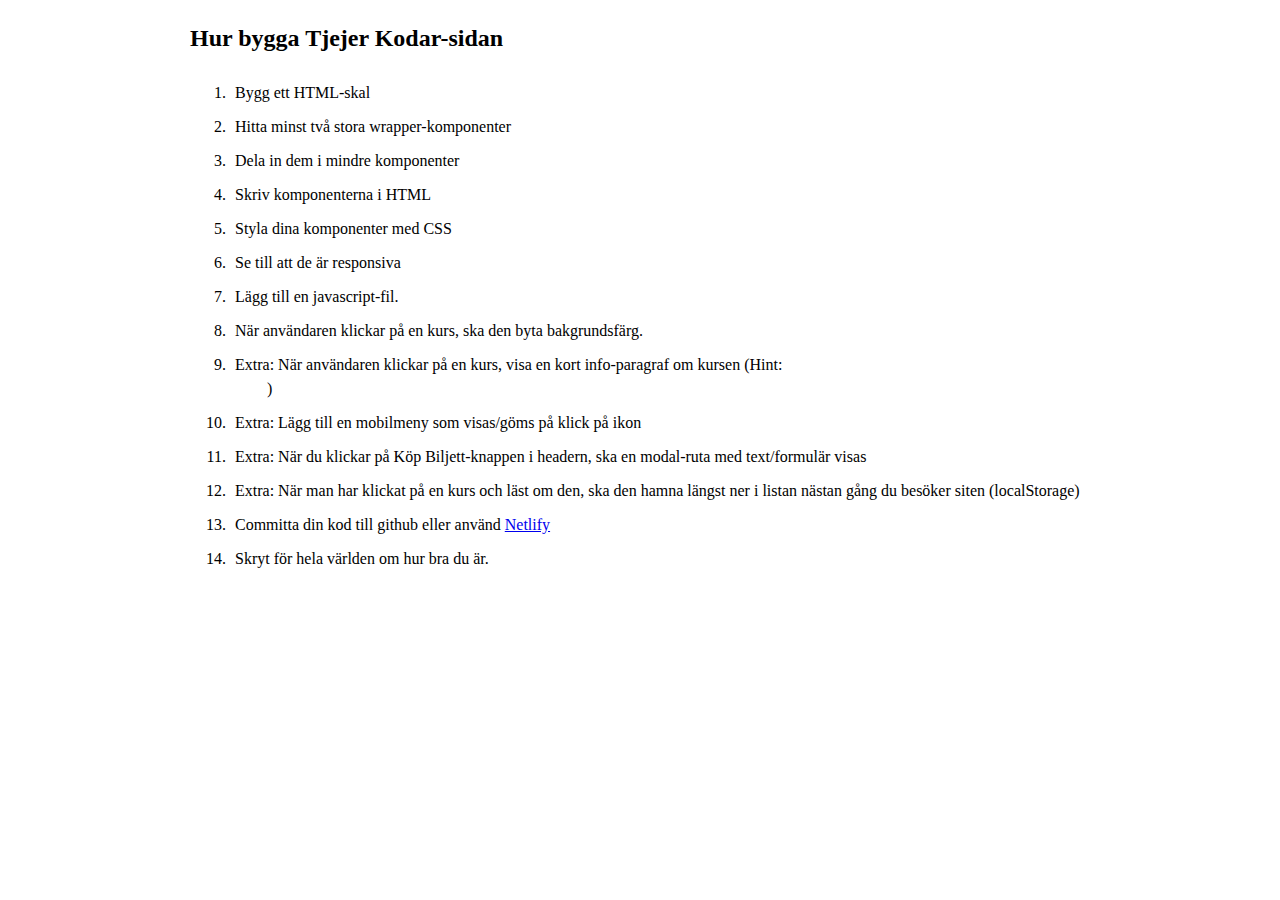
<file: index.html>
<!doctype html>
<html>
	<head>
		<meta charset="utf-8">
		<meta name="viewport" content="width=device-width, initial-scale=1.0, maximum-scale=1.0, user-scalable=no">
    <link href="css/normalize.css" rel="stylesheet" />
		<title>Tjejer Kodar Berlin: Utvecklas med CSS &amp; JavaScript</title>
    <style>

      ::selection {
        background-color: hotpink;
      }

      .Wrapper {
        font-family: Verdana;
        max-width: 900px;
        margin: 0 auto;
        line-height: 1.5;
      }

      .hint {
        color: white;
      }

      li {
        padding: 5px;
      }

    </style>
	</head>
	<body>

    <div class="Wrapper">
      <section class="Section" id="tuts">
        <h2>Hur bygga Tjejer Kodar-sidan</h2>

        <ol>
          <li>Bygg ett HTML-skal</li>
          <li>Hitta minst två stora wrapper-komponenter</li>
          <li>Dela in dem i mindre komponenter</li>
          <li>Skriv komponenterna i HTML</li>
          <li>Styla dina komponenter med CSS</li>
          <li>Se till att de är responsiva</li>
          <li>Lägg till en javascript-fil.</li>
          <li>När användaren klickar på en kurs, ska den byta bakgrundsfärg.</li>
          <li>Extra: När användaren klickar på en kurs, visa en kort info-paragraf om kursen (Hint: <span class="hint">Lägg dit en p som du gömmer och visar vid klick</span>)</li>
          <li>Extra: Lägg till en mobilmeny som visas/göms på klick på ikon</li>
          <li>Extra: När du klickar på Köp Biljett-knappen i headern, ska en modal-ruta med text/formulär visas</li>
          <li>Extra: När man har klickat på en kurs och läst om den, ska den hamna längst ner i listan nästan gång du besöker siten (localStorage)</li>
          <li>Committa din kod till github eller använd <a href="https://app.netlify.com/">Netlify</a></li>
          <li>Skryt för hela världen om hur bra du är.</li>
        </ol>
      </section>
    </div>
	</body>
</html>
</file>
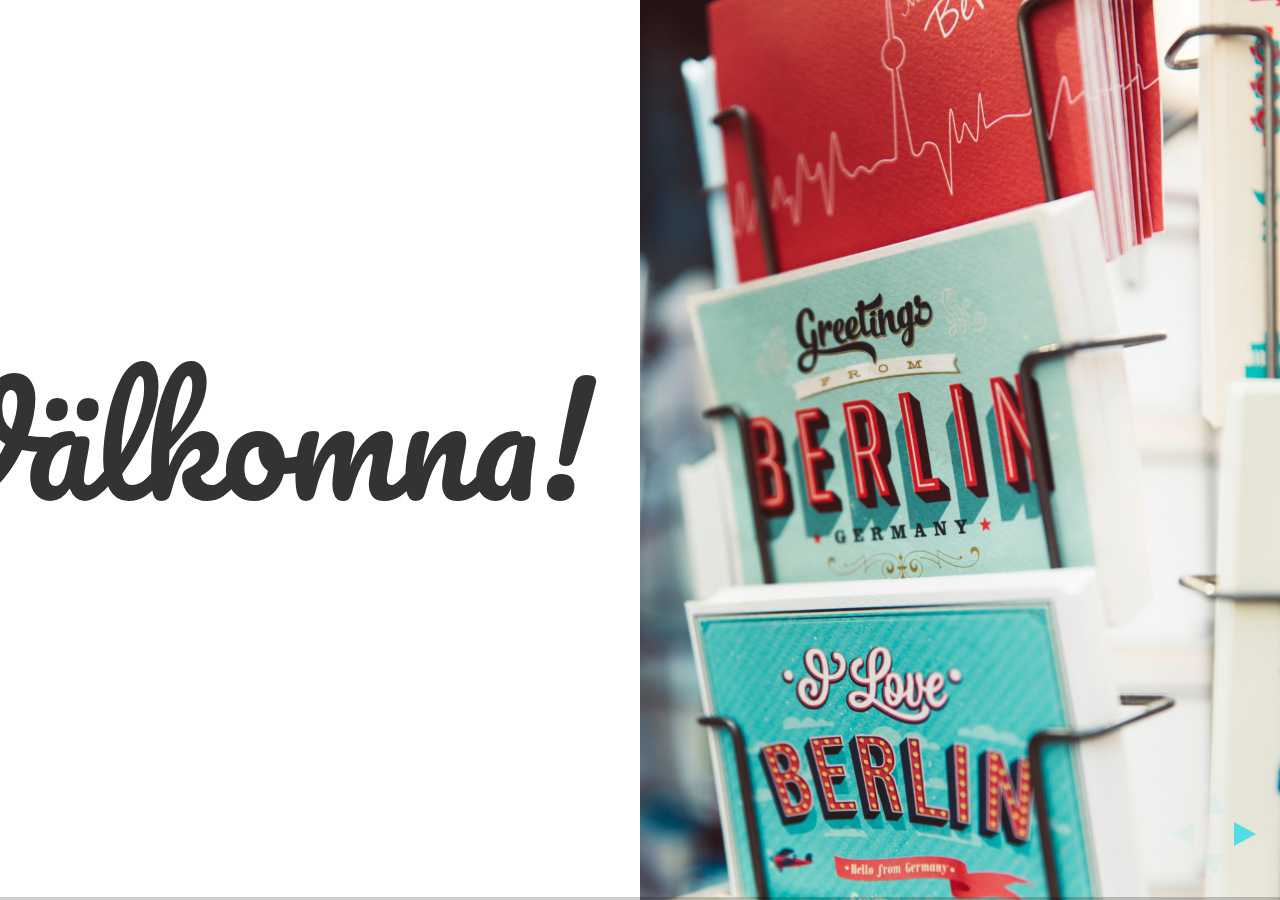
<file: day1.html>
<!doctype html>
<html>
	<head>
		<meta charset="utf-8">
		<meta name="viewport" content="width=device-width, initial-scale=1.0, maximum-scale=1.0, user-scalable=no">

		<title>Berlin Fredag</title>

		<link rel="stylesheet" href="css/reveal.css">
		<link rel="stylesheet" href="css/theme/tjejerkodar_berlin.css">

		<!-- Theme used for syntax highlighting of code -->
		<link rel="stylesheet" href="lib/css/atom-one-dark.css">

		<!-- Printing and PDF exports -->
		<script>
			var link = document.createElement( 'link' );
			link.rel = 'stylesheet';
			link.type = 'text/css';
			link.href = window.location.search.match( /print-pdf/gi ) ? 'css/print/pdf.css' : 'css/print/paper.css';
			document.getElementsByTagName( 'head' )[0].appendChild( link );
		</script>
	</head>
	<body>
		<div class="reveal">
			<div class="slides">

        <section data-background-image="images/stock/berlin-markus-spiske-144806.jpg" data-background-size="50%" data-background-position="top right">
          <h1 class="half-pull-left">Välkomna!</h1>
        </section>

        <!-- About me -->
				<section>
          <h1>Moa Nandorf</h1>
          <p>Full stack JavaScript developer</p>
          <p>@ Bonnier News</p>

          <div class="scatter fragment">
            <img src="images/moa/feet-up.jpg" />
            <img src="images/moa/ior-blink.jpg" />
            <img src="images/moa/klara.jpg" />
            <img src="images/moa/ior-puss.jpg" />
          </div>

          <aside class="notes">
            <small>
              - full stack, what?<br />
              - Jobbar bara med JS nu, front-end och back-end<br />
              - Tidigare med front-end för WordPress och Drupal<br />
              - hästmänniska, spelar liiite<br />
              - gillar att bygga saker (webbsidor, appar, hus i sims, loftsängar, whatever)<br />
            </small>
          </aside>
        </section>

        <!-- dag 1 planering (visa de andra dagarna också?)-->
        <section>
          <div class="part-wrapper align-left">
            <div class="one-third">
              <h3>Fredag</h3>
              <ul>
                <li>HTML5 / CSS3</li>
                <li>Modulär CSS</li>
                <li>Designanalys</li>
                <li>Programmering?</li>
              </ul>

              <div class="extras">
                <h6>Extras</h6>
                <ul>
                  <li>Sass/SCSS</li>
                  <li>Mobile first</li>
                </ul>
              </div>
            </div>
            <div class="one-third">
              <h3>Lördag</h3>
              <ul>
                <li>Grundläggande programmeringskoncept</li>
                <li>JavaScript</li>
              </ul>

              <div class="extras">
                <h6>Extras</h6>
                <ul>
                  <li>functions</li>
                  <li>let / const</li>
                  <li>jQuery / React</li>
                </ul>
              </div>
            </div>
            <div class="one-third">
              <h3>Söndag</h3>
              <ul>
                <li>JavaScript-repetition</li>
                <li>Enskilt arbete</li>
              </ul>

              <div class="extras">
                <h6>Extras</h6>
                <ul>
                  <li>Progressive enhancement</li>
                </ul>
              </div>
            </div>
          </div>

          <aside class="notes">
            - Ungefärlig planering, går att rucka på (eller dålig idé om folk gillar strikt planering?)
            - EN struktur, vad är struktur? vad innebär struktur, varför är det viktigt?<br />
            - Gruppmål:
            -- fail early, vikten av att göra fel<br />
            -- prestigelöshet<br />
            -- fråga allt, inga dumma frågor<br />
          </aside>
        </section>

        <!-- front-end -->
        <section>
          <p>
            Front-end?
          </p>

          <aside class="notes">
            - börja från början, vad är front-end? <br />
            - front-end vs back-end <br />
            - postombud-liknelse<br />
            -- front-end: hur ser desken ut? Vad kan man beställa osv?<br />
            -- back-end: hela lagret, all "data"/paket, var ligger allting, hur hämtas det till desken<br />
            - git, github och github desktop?
          </aside>
        </section>

        <!-- html -->
				<section>
          <section>
            <h1 class="straight-font">HTML</h1>
            <div class="fragment Berlin-html-popup Berlin-html-popup--area1" data-fragment-index="1">
              <span class="fragment Berlin-html-code" data-fragment-index="2">&lt;dog&gt;</span>
                <img src="images/icons/html/dog2.svg" height="150" width="150" class="plain" />
              <span class="fragment Berlin-html-code" data-fragment-index="2">&lt;/dog&gt;</span>
            </div>
            <div class="fragment Berlin-html-popup Berlin-html-popup--area2" data-fragment-index="1">
              <span class="fragment Berlin-html-code" data-fragment-index="2">&lt;girl&gt;</span>
                <img src="images/icons/html/student.svg" height="150" width="150" class="plain" />
              <span class="fragment Berlin-html-code" data-fragment-index="2">&lt;/girl&gt;</span>
            </div>
            <div class="fragment Berlin-html-popup Berlin-html-popup--area3" data-fragment-index="1">
              <span class="fragment Berlin-html-code" data-fragment-index="2">&lt;chair&gt;</span>
                <img src="images/icons/html/chair.svg" height="150" width="150" class="plain" />
              <span class="fragment Berlin-html-code" data-fragment-index="2">&lt;/chair&gt;</span>
            </div>

            <aside class="notes"><small>
              <!-- <div>Icons made by <a href="http://www.freepik.com" title="Freepik">Freepik</a> from <a href="http://www.flaticon.com" title="Flaticon">www.flaticon.com</a> is licensed by <a href="http://creativecommons.org/licenses/by/3.0/" title="Creative Commons BY 3.0" target="_blank">CC 3.0 BY</a></div> -->
              <!-- <div>Icons made by <a href="http://www.flaticon.com/authors/madebyoliver" title="Madebyoliver">Madebyoliver</a> from <a href="http://www.flaticon.com" title="Flaticon">www.flaticon.com</a> is licensed by <a href="http://creativecommons.org/licenses/by/3.0/" title="Creative Commons BY 3.0" target="_blank">CC 3.0 BY</a></div> -->
              - Snabb genomgång av html<br />
              - Markup language (beskriver bara det som finns)<br />
              -- Djur. Det här är en katt, det här är en hund, det här är en zebra...<br />
              -- Hundraser: klasser. Id: namn<br />
              -- kan ha flera klasser (boxer rescue-dog retriever working-dog)
              - består av taggar som kan ha attribut. Bildar element.
              - attribut: id, data-[whatevs], https://developer.mozilla.org/en-US/docs/Web/HTML/Attributes
            </small></aside>
          </section>

          <!-- ett elements uppbyggnad 1 -->
          <section>
            <div class="left-align smaller-dogs smaller-font-size">
              <div>
                <span class="Berlin-html-code">
                  &lt;dog<!-- whitespace do not remove
                 --><span class="fragment" data-fragment-index="1" data-berlin-containstoggle="yes"><!--
               --><span class="toggle-width toggle-hidden"><!--
                  --><span class="attribute"> class</span>="<!--
                   --><span class="fragment" data-fragment-index="4" data-berlin-containstoggle="yes"><!--
                   --><span class="toggle-width toggle-hidden">head</span><!--
                      --><span class="fragment" data-fragment-index="5" data-berlin-containstoggle="yes"><!--
                      --><span class="toggle-width toggle-hidden"> terrier</span><!--
                      --></span><!--
                      --></span>"<!--
                --></span><!--
                --></span><span class="fragment" data-fragment-index="7" data-berlin-containstoggle="yes"><span class="toggle-width toggle-hidden"><span class="attribute"> id</span>="blomma"</span></span>&gt;<!--
                --></span>
                  <img src="images/icons/html/dog2.svg" height="100" width="100" class="plain" />
                <span class="Berlin-html-code">&lt;/dog&gt;</span>
              </div>
              <div>
                <span class="Berlin-html-code">
                  &lt;dog<!-- whitespace do not remove
                 --><span class="fragment" data-fragment-index="1" data-berlin-containstoggle="yes"><!--
                 --><span class="toggle-width toggle-hidden"><!--
                    --><span class="attribute"> class</span>="<!--
                     --><span class="fragment" data-fragment-index="4" data-berlin-containstoggle="yes"><!--
                     --><span class="toggle-width toggle-hidden">head</span><!--
                        --><span class="fragment" data-fragment-index="5" data-berlin-containstoggle="yes"><!--
                        --><span class="toggle-width toggle-hidden"> spaniel</span><!--
                        --></span><!--
                        --></span>"<!--
                  --></span><!--
                 --></span><span class="fragment" data-fragment-index="7" data-berlin-containstoggle="yes"><span class="toggle-width toggle-hidden"><span class="attribute"> id</span>="paprika"</span></span>&gt;<!--
                --></span>
                  <img src="images/icons/html/dog.svg" height="100" width="100" class="plain" />
                <span class="Berlin-html-code">&lt;/dog&gt;</span>
              </div>
              <div>
                <span class="Berlin-html-code">
                  &lt;dog<!-- whitespace do not remove
                 --><span class="fragment" data-fragment-index="1" data-berlin-containstoggle="yes"><!--
                 --><span class="toggle-width toggle-hidden"><!--
                    --><span class="attribute"> class</span>="<!--
                     --><span class="fragment" data-fragment-index="4" data-berlin-containstoggle="yes"><!--
                     --><span class="toggle-width toggle-hidden">head</span><!--
                        --><span class="fragment" data-fragment-index="5" data-berlin-containstoggle="yes"><!--
                        --><span class="toggle-width toggle-hidden"> bulldog</span><!--
                        --></span><!--
                        --></span>"<!--
                  --></span><!--
                 --></span><span class="fragment" data-fragment-index="7" data-berlin-containstoggle="yes"><span class="toggle-width toggle-hidden"><span class="attribute"> id</span>="morot"</span></span>&gt;<!--
                --></span>
                  <img src="images/icons/html/bulldog.svg" height="100" width="100" class="plain" />
                <span class="Berlin-html-code">&lt;/dog&gt;</span>
              </div>
              <div>
                <span class="Berlin-html-code">
                  &lt;dog<!-- whitespace do not remove
                 --><span class="fragment" data-fragment-index="1" data-berlin-containstoggle="yes"><!--
                 --><span class="toggle-width toggle-hidden"><!--
                    --><span class="attribute"> class</span>="<!--
                     --><span class="fragment" data-fragment-index="4" data-berlin-containstoggle="yes"><!--
                     --><span class="toggle-width toggle-hidden">body</span><!--
                        --><span class="fragment" data-fragment-index="5" data-berlin-containstoggle="yes"><!--
                        --><span class="toggle-width toggle-hidden"> bulldog</span><!--
                        --></span><!--
                        --></span>"<!--
                  --></span><!--
                 --></span><span class="fragment" data-fragment-index="7" data-berlin-containstoggle="yes"><span class="toggle-width toggle-hidden"><span class="attribute"> id</span>="fido"</span></span>&gt;<!--
                --></span>
                  <img src="images/icons/html/bulldog-sitting.svg" height="100" width="100" class="plain" />
                <span class="Berlin-html-code">&lt;/dog&gt;</span>
              </div>
            </div>
          </section>


          <section class="left-align" data-background-image="images/half-dark-bg.png" data-background-repeat="repeat-y" data-background-size="auto">
            <div class="part-wrapper" style="font-size: 0.8em;">
              <div class="half-page half-page-left half-page--darkBg">
                <div class="monospace">
                  <small>
                    <div style="vertical-align: bottom;" >
                      <div>
                        <span class="fragment lizzyBennetImageTag" data-fragment-index="1">&lt;<span class="tagText">img</span> <span class="attribute">src</span>=<span class="string">"images/stock/lizzy.jpg"</span> <span class="attribute">alt</span>=<span class="string">"Lizzy Bennet"</span><span class="fragment" data-berlin-containstoggle="yes" data-fragment-index="2"><span class="toggle-width toggle-hidden"><span class="attribute"> class</span>=<span class="string">"portrait"</span></span></span>/&gt;</span>
                      </div>
                      <img class="fragment fade-out lizzyBennet" src="images/stock/lizzy.jpg" width="150" data-fragment-index="1" />
                    </div>

                    <div>
                      <span class="fragment" data-fragment-index="1">&lt;<span class="tagText">h1</span>&gt;</span>
                        Pride & Prejudice
                      <span class="fragment" data-fragment-index="1">&lt;/<span class="tagText">h1</span>&gt;</span>
                    </div>
                    <br />
                    <div>
                      <span class="fragment" data-fragment-index="1">&lt;<span class="tagText">p</span><span class="fragment" data-berlin-containstoggle="yes" data-fragment-index="2"><span class="toggle-width toggle-hidden"><span class="attribute"> class</span>=<span class="string">"preamble"</span></span></span>&gt;</span>
                        It is a truth universally acknowledged, that a single man in possession of a good fortune, must be in want of a wife.
                      <span class="fragment" data-fragment-index="1">&lt;/<span class="tagText">p</span>&gt;</span>
                    </div>
                    <br />
                    <div>
                      <span class="fragment" data-fragment-index="1">&lt;<span class="tagText">p</span>&gt;</span>
                        However little known the feelings or views of such a man may be on his first entering a neighbourhood, this truth is so well fixed in the minds of the surrounding families, that he is considered the rightful property of some one or other of their daughters.
                      <span class="fragment" data-fragment-index="1">&lt;/<span class="tagText">p</span>&gt;</span>
                    </div>
                  </small>
                </div>
              </div>
              <div class="half-page half-page-right dark-text">
                <div class="fragment proper-text" data-fragment-index="10">
                  <img class="portrait" src="images/stock/lizzy.jpg" width="150" />
                  <h1>Pride & Prejudice</h1>
                  <p class="preamble">
                    It is a truth universally acknowledged, that a single man in possession of a good fortune, must be in want of a wife.
                  </p>
                  <p>
                    However little known the feelings or views of such a man may be on his first entering a neighbourhood, this truth is so well fixed in the minds of the surrounding families, that he is considered the rightful property of some one or other of their daughters.
                  </p>
                </div>
              </div>
            </div>

            <aside class="notes">
            </aside>
          </section>

          <section>
            <div class="part-wrapper middle-align monospace">
              <div class="half-page half-page-left">
                  &lt;div&gt; <br />
                  &lt;span&gt; <br />
              </div>
              <div class="half-page half-page-right">
                  &lt;header&gt; <br />
                  &lt;nav&gt; <br />
                  &lt;main&gt; <br />
                  &lt;article&gt; <br />
                  &lt;aside&gt; <br />
                  &lt;section&gt; <br />
                  &lt;footer&gt;
              </div>
            </div>
          </section>
          <section>
            <pre><code data-trim>
              <div
                class="Person"
                id="ron"
                data-secret-fear="spiders">
                ...
              </div>
            </code></pre>
          </section>
        </section>

        <section>
          <section>
            <img src="images/stock/css.gif" />
          </section>

          <section data-background-image="images/stock/css-neven-krcmarek-145603.jpg" data-background-size="50%" data-background-position="top right">
            <ul class="half-pull-left" style="left: -5.5em;">
              <li>Cascading?</li>
              <li>Inheritance</li>
              <li>Specificity</li>
              <li>( Box model )</li>
            </ul>
          </section>

          <section data-background-image="images/stock/waterfall-garrett-sears-91351.jpg" data-background-size="50%" data-background-position="top left">
            <div class="half-pull-right">
              <pre><code data-trim>
                div {
                  background-color: red;
                }

                .box {
                  background-color: green;
                }

                #wrapped-gift {
                  background-color: gold;
                }</code></pre>

                <small><a href="https://codepen.io/geekyMoa/pen/jwqYVe" target="_blank">Kodexempel</a></small>
            </div>

            <aside class="notes">
              - om ingenting med högre prio motsäger det använder elementen stilarna.
              - läses och prioriteras annars uppifrån och ner
            </aside>
          </section>

          <section data-background-image="images/stock/waterfall-garrett-sears-91351.jpg" data-background-size="50%" data-background-position="top left">
            <div class="half-pull-right">
              <pre><code data-trim>
                #wrapped-gift {
                  background-color: gold;
                }

                div {
                  background-color: red;
                }

                .box {
                  background-color: green;
                }</code></pre>

                <small><a href="https://codepen.io/geekyMoa/pen/jwqYVe" target="_blank">Kodexempel</a></small>
            </div>

            <aside class="notes">
              - så vad händer här?
            </aside>
          </section>
          <section>
            <pre><code data-trim>

              <div class="Card">
                <h1>Jayne</h1>
                <p>I'll be in my bunk.</p>
              </div>

              <div class="Extras">
                <div class="Card">
                  <h1>Wash</h1>
                  <p>Did he just go crazy and fall asleep?</p>
                </div>
              </div>

            </code></pre>
            <pre><code data-trim>
              .Card {
                margin: 20px;
                padding: 20px;
                background: #eee;
                box-shadow: 0 0 5px rgba(100,100,100,.5);
              }
            </code></pre>
            <p><small><a target="_blank" href="https://codepen.io/geekyMoa/pen/mwrLLO">Kodexempel</a></small></p>
          </section>
          <section>
            <ul>
              <li><code>div > p</code></li>
              <li><code>p + p</code></li>
              <li><code>p:first-child</code></li>
              <li><code>p:nth-child()</code></li>
              <li><code>div:before</code> och <code>div:after</code></li>
            </ul>
            <p><small><a target="_blank" href="https://codepen.io/geekyMoa/pen/zzKjgO">Kodexempel</a></small></p>
          </section>

          <section data-background-image="images/stock/boxmodel-samuel-zeller-118195.jpg">
            <h1 class="boxmodel"><div><span>Box model</span></div></h1>
            <br />
            <small><a href="https://developer.mozilla.org/en-US/docs/Web/CSS/CSS_Box_Model/Introduction_to_the_CSS_box_model" target="_blank">MDN intro till box model</a></small>
          </section>
        </section>


        <section>
          <section data-background-image="images/stock/lego-bricks.jpg">
            <div style="background: rgba(255,255,255,0.8); padding: 2em 1em">
              <h1 class="straight-font">Modulär CSS</h1>
            </div>

            <aside class="notes">
              - utarbetat för att lösa vissa problem med hur man skriver CSS i stora projekt<br />
              - finns flera olika "metoder" (bem, suit, atomic, smacss) som ibland går att kombinera<br />
              - legoblock<br />
            </aside>
          </section>

          <section data-background-image="images/stock/components-cityscape-drone-view-city.jpg" data-background-size="50%" data-background-position="top left">
            <div class="half-pull-right" style="right: calc(-50% + -2em);">
              <h2>Komponenter</h2>
              is the shit!
            </div>
            <aside class="notes">
              - enskilda "atomer" som går att kombinera till "molekyler", och bygga ihop i olika kombinationer<br />
              - exempel: atomic design
              - klipp och klistra-papper<br />
              - titta på designer, hitta komponenter<br />
              - övning tillsammans - komponentifiera en design?<br />
              - skissa på några olika<br />
              - presentera deras slutövning: koda upp Tjejer Kodars sajt med komponenter.<br />
              - <br />
              - <br />
              - <br />
              - <br />
            </aside>
          </section>

          <section>
            <pre><code>
              .Intro {}

              .Intro-description {}

              .Intro-description--fancy {}

              .Intro-description.is-hidden {}

              .Intro-illustration {}
            </code></pre>
          </section>
        </section>
        <section>
          <section>
            <h1>Workshop!</h1>
          </section>
        </section>
			</div>
		</div>

		<script src="lib/js/head.min.js"></script>
		<script src="js/reveal.js"></script>
    <script src="js/switchBg.js"></script>

		<script>
			// More info about config & dependencies:
			// - https://github.com/hakimel/reveal.js#configuration
			// - https://github.com/hakimel/reveal.js#dependencies
			Reveal.initialize({
				dependencies: [
					{ src: 'plugin/markdown/marked.js' },
					{ src: 'plugin/markdown/markdown.js' },
					{ src: 'plugin/notes/notes.js', async: true },
					{ src: 'plugin/highlight/highlight.js', async: true, callback: function() { hljs.initHighlightingOnLoad(); } }
				]
			});
		</script>

    <script>
    (() => {
      const toggleAttributeClass = (element) => {
        if (element.classList.contains('toggle-hidden')) {
          element.classList.remove('toggle-hidden');
          element.classList.add('toggle-visible');
        } else if(element.classList.contains('toggle-visible')) {
          element.classList.remove('toggle-visible');
          element.classList.add('toggle-hidden');
        }
      }

      const getChildren = (element) => {
        return [...element.childNodes].reduce((children, child) => {
          if(child.nodeName === 'SPAN'){
            children.push(child)
          }
          return children;
        }, []);
      }

      const toggleWidth = (fragments) => {
        var childNodes = fragments.reduce((frags, frag) => [...frags, ...getChildren(frag)], []);
        console.log(childNodes);
        childNodes.forEach((element) => {
          toggleAttributeClass(element);
        });
      }

      Reveal.addEventListener( 'fragmentshown', (event) => {
        var fragments = event.fragments ? event.fragments : [ event.fragment ];
        if(fragments[0].getAttribute('data-berlin-containstoggle')) {
          toggleWidth(fragments);
        }

        if (fragments[1] && fragments[1].nodeName === 'IMG' && fragments[1].classList.contains('lizzyBennet')) {
          if (fragments[1].style.display == '' || fragments[1].style.display === 'inline') {
            fragments[1].style.display = 'none';
            fragments[0].classList.add('lizzyBennet-padding');
            fragments[0].classList.remove('lizzyBennetImageTag');
          }
        }
      });

      Reveal.addEventListener( 'fragmenthidden', (event) => {
        var fragments = event.fragments ? event.fragments : [ event.fragment ];
        if(fragments[0].getAttribute('data-berlin-containstoggle')) {
          toggleWidth(fragments);
        }

        if (fragments[1] && fragments[1].nodeName === 'IMG' && fragments[1].classList.contains('lizzyBennet')) {
          if (!fragments[1].style.display == '' || fragments[1].style.display === 'none') {
            fragments[1].style.display = 'inline';
            fragments[0].classList.remove('lizzyBennet-padding');
            fragments[0].classList.add('lizzyBennetImageTag');
          }
        }
      });

    })();
    </script>
	</body>
</html>
</file>
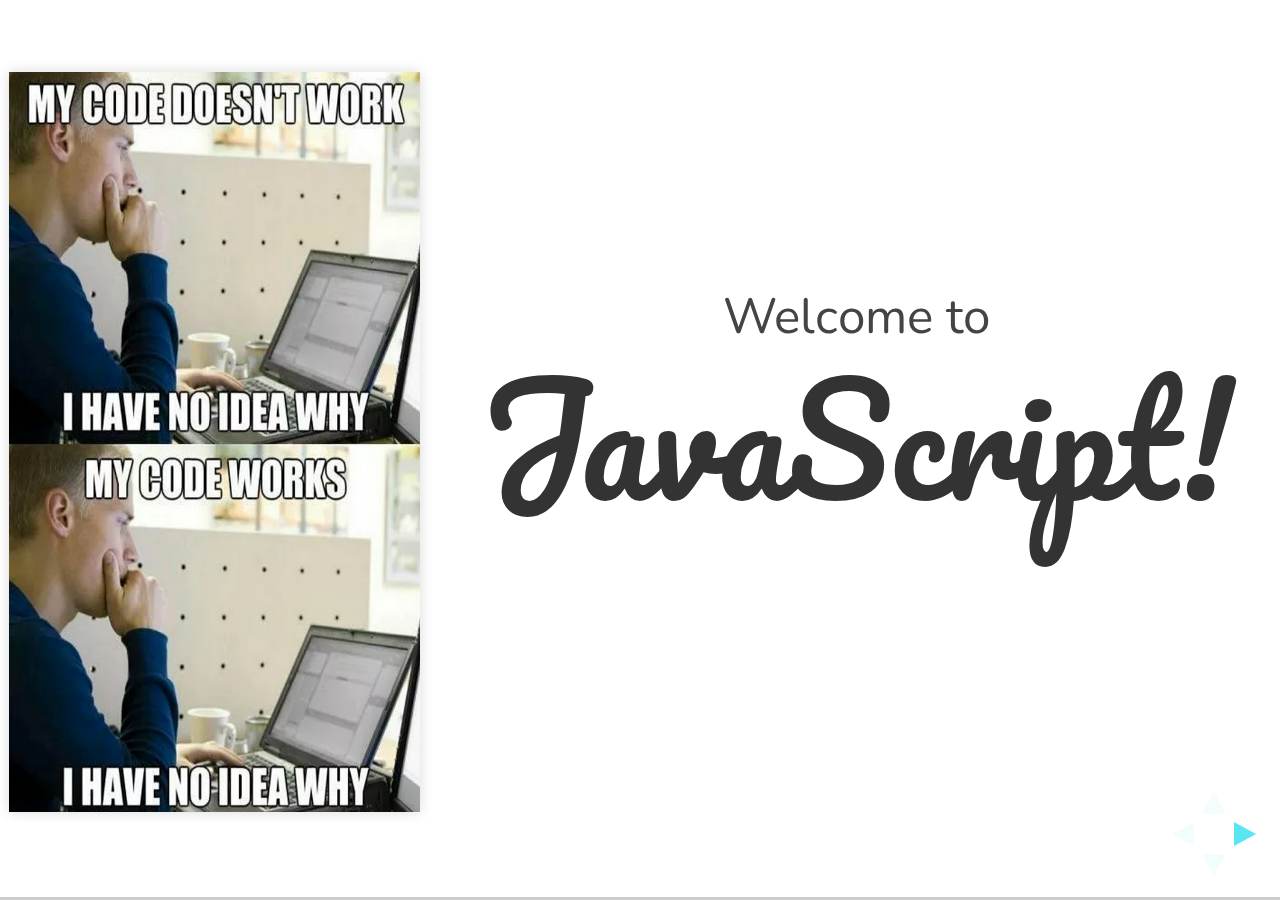
<file: day2.html>
<!doctype html>
<html>
	<head>
		<meta charset="utf-8">
		<meta name="viewport" content="width=device-width, initial-scale=1.0, maximum-scale=1.0, user-scalable=no">

		<title>Berlin Lördag</title>

		<link rel="stylesheet" href="css/reveal.css">
		<link rel="stylesheet" href="css/theme/tjejerkodar_berlin.css">

		<!-- Theme used for syntax highlighting of code -->
		<link rel="stylesheet" href="lib/css/atom-one-dark.css">

		<!-- Printing and PDF exports -->
		<script>
			var link = document.createElement( 'link' );
			link.rel = 'stylesheet';
			link.type = 'text/css';
			link.href = window.location.search.match( /print-pdf/gi ) ? 'css/print/pdf.css' : 'css/print/paper.css';
			document.getElementsByTagName( 'head' )[0].appendChild( link );
		</script>
	</head>
	<body>
		<div class="reveal">
			<div class="slides">

        <section>
          <div class="part-wrapper">
            <div class="half-pull-left">
              <img src="images/stock/code-works.png" height="600"/>
            </div>
            <div style="align-self: center;">
              <span>Welcome to</span>
              <h1>JavaScript!</h1><br />
            </div>
          </div>
        </section>

        <section>
          <section>
            <span>Vad är</span>
            <h2>programmering?</h2>

            <aside class="notes">
              - skrivna instruktioner till datorn - datorn är en grammar nazi<br />
              - skillnad programmering/markup<br />
              - någon som testat något/kan något?<br />
              - konstruktioner i språket, verb, substantiv (inte riktigt, men typ)<br />
              - miljö för utveckling, browsern, server (node)<br />
              - börja med några av dessa ordklasser
            </aside>
          </section>

          <section data-background-image="images/stock/buckets.jpg" class="bg-dark">
            <h2 class="straight-font font-shadow">Variabler</h2>
            <!-- Photo credit: iainmerchant via Visual Hunt /  CC BY -->
            <aside class="notes"><small>
              - en variabel är en behållare, typ en hink eller mugg<br />
              - den kan heta nästan vad som helst, och innehålla vad som helst<br />
              - övning: ta varsin kopp, alla som har en kopp är nu variabler<br />
              -- på datorspråk: ni har blivit initializerade, datorn vet om er.<br />
              -- ni är dock tomma - undefined<br />
              -- lägg något i koppen: en godis eller nåt<br />
              -- nu är du en variabel vid namn moa som innehåller en godis<br />
              -- ställ ifrån er koppen, ni är nu undefined igen. En gång en variabel, alltid en variabel!<br />
              -- nu skriver vi detta i kod<br />
              - assignment operator
            </small></aside>
          </aside>
          </section>
          <section>
            <img src="images/stock/shape-sorter.jpg" />
          </section>



          <section>
            <h2 class="straight-font">Datatyper</h2>
            <ul>
              <li class="fragment">String &nbsp;&nbsp;&nbsp;<code><span class="string">"Merlin's beard!"</span></code></li>
              <li class="fragment">Number &nbsp;<code><span class="number">42</span></code></li>
              <li class="fragment">Array &nbsp;&nbsp;&nbsp;&nbsp;&nbsp;<code>[<span class="string">"tandborste"</span>, <span class="string">"tandkräm"</span>, <span class="string">"hårborste"</span>]</code></li>
              <li class="fragment">... och några fler</li>
            </ul>
            <aside class="notes">
              - Vad är data? Data vs dator, har ni koll?
              - tänk er roller på ett företag, olika datatyper hanterar olika saker.<br />
              - kod efter mig:
              - var moa = 'moa nandorf';
              - moa = 35;
              - array: moa = ['moa nandorf', 35];
            </aside>
          </section>
        </section>
        <section>
          <ul>
            <li>devtools / konsollen</li>
            <li>codepen</li>
            <li>variabler</li>
            <li>if / if else</li>
            <li>funktionsanrop</li>
            <li>loopar</li>
            <li>DOM</li>
          </ul>
        </section>

        <section>
          <h3>Extras</h3>
          <ul>
            <li>egna funktioner</li>
            <li><code>this</code></li>
            <li>ES6/7</li>
            <li></li>
            <li></li>
          </ul>
        </section>

			</div>
		</div>

		<script src="lib/js/head.min.js"></script>
		<script src="js/reveal.js"></script>
    <script src="js/switchBg.js"></script>

		<script>
			// More info about config & dependencies:
			// - https://github.com/hakimel/reveal.js#configuration
			// - https://github.com/hakimel/reveal.js#dependencies
			Reveal.initialize({
				dependencies: [
					{ src: 'plugin/markdown/marked.js' },
					{ src: 'plugin/markdown/markdown.js' },
					{ src: 'plugin/notes/notes.js', async: true },
					{ src: 'plugin/highlight/highlight.js', async: true, callback: function() { hljs.initHighlightingOnLoad(); } }
				]
			});
		</script>

    <script>
    (() => {
      const toggleAttributeClass = (element) => {
        if (element.classList.contains('toggle-hidden')) {
          element.classList.remove('toggle-hidden');
          element.classList.add('toggle-visible');
        } else if(element.classList.contains('toggle-visible')) {
          element.classList.remove('toggle-visible');
          element.classList.add('toggle-hidden');
        }
      }

      const getChildren = (element) => {
        return [...element.childNodes].reduce((children, child) => {
          if(child.nodeName === 'SPAN'){
            children.push(child)
          }
          return children;
        }, []);
      }

      const toggleWidth = (fragments) => {
        var childNodes = fragments.reduce((frags, frag) => [...frags, ...getChildren(frag)], []);
        console.log(childNodes);
        childNodes.forEach((element) => {
          toggleAttributeClass(element);
        });
      }

      Reveal.addEventListener( 'fragmentshown', (event) => {
        var fragments = event.fragments ? event.fragments : [ event.fragment ];
        if(fragments[0].getAttribute('data-berlin-containstoggle')) {
          toggleWidth(fragments);
        }

        if (fragments[1] && fragments[1].nodeName === 'IMG' && fragments[1].classList.contains('lizzyBennet')) {
          if (fragments[1].style.display == '' || fragments[1].style.display === 'inline') {
            fragments[1].style.display = 'none';
            fragments[0].classList.add('lizzyBennet-padding');
            fragments[0].classList.remove('lizzyBennetImageTag');
          }
        }
      });

      Reveal.addEventListener( 'fragmenthidden', (event) => {
        var fragments = event.fragments ? event.fragments : [ event.fragment ];
        if(fragments[0].getAttribute('data-berlin-containstoggle')) {
          toggleWidth(fragments);
        }

        if (fragments[1] && fragments[1].nodeName === 'IMG' && fragments[1].classList.contains('lizzyBennet')) {
          if (!fragments[1].style.display == '' || fragments[1].style.display === 'none') {
            fragments[1].style.display = 'inline';
            fragments[0].classList.remove('lizzyBennet-padding');
            fragments[0].classList.add('lizzyBennetImageTag');
          }
        }
      });

    })();
    </script>
	</body>
</html>
</file>
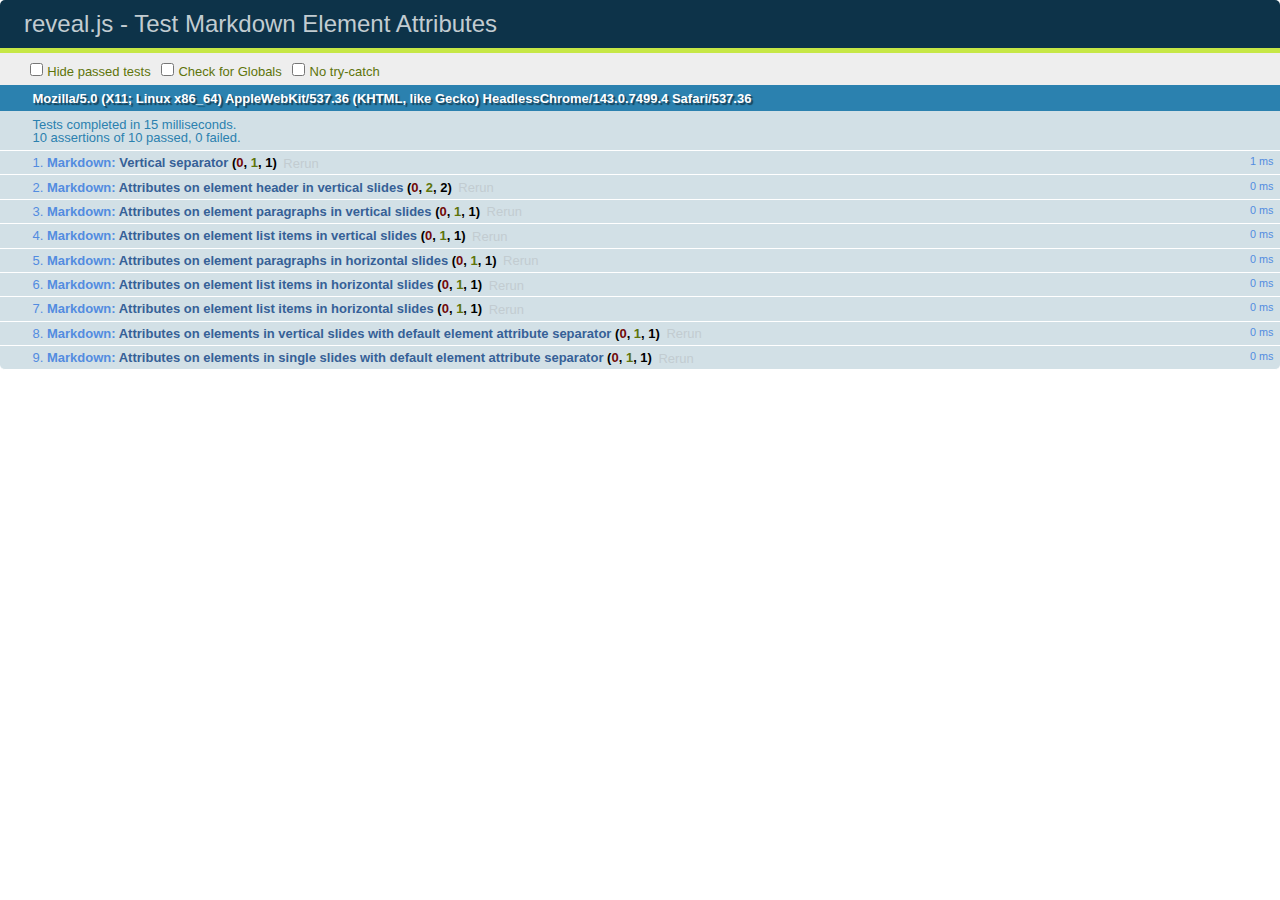
<file: test/test-markdown-element-attributes.html>
<!doctype html>
<html lang="en">

	<head>
		<meta charset="utf-8">

		<title>reveal.js - Test Markdown Element Attributes</title>

		<link rel="stylesheet" href="../css/reveal.css">
		<link rel="stylesheet" href="qunit-1.12.0.css">
	</head>

	<body style="overflow: auto;">

		<div id="qunit"></div>
		<div id="qunit-fixture"></div>

		<div class="reveal" style="display: none;">

			<div class="slides">

				<!-- <section data-markdown="example.md" data-separator="^\n\n\n" data-separator-vertical="^\n\n"></section> -->

				<!-- Slides are separated by newline + three dashes + newline, vertical slides identical but two dashes -->
				<section data-markdown data-separator="^\n---\n$" data-separator-vertical="^\n--\n$" data-element-attributes="{_\s*?([^}]+?)}">>
					<script type="text/template">
						## Slide 1.1
						<!-- {_class="fragment fade-out" data-fragment-index="1"} -->

						--

						## Slide 1.2
						<!-- {_class="fragment shrink"} -->

						Paragraph 1
						<!-- {_class="fragment grow"} -->

						Paragraph 2
						<!-- {_class="fragment grow"} -->

						- list item 1 <!-- {_class="fragment grow"} -->
						- list item 2 <!-- {_class="fragment grow"} -->
						- list item 3 <!-- {_class="fragment grow"} -->


						---

						## Slide 2


						Paragraph 1.2  
						multi-line <!-- {_class="fragment highlight-red"} -->

						Paragraph 2.2 <!-- {_class="fragment highlight-red"} -->

						Paragraph 2.3 <!-- {_class="fragment highlight-red"} -->

						Paragraph 2.4 <!-- {_class="fragment highlight-red"} -->

						- list item 1 <!-- {_class="fragment highlight-green"} -->
						- list item 2<!-- {_class="fragment highlight-green"} -->
						- list item 3<!-- {_class="fragment highlight-green"} -->
						- list item 4
						<!-- {_class="fragment highlight-green"} -->
						- list item 5<!-- {_class="fragment highlight-green"} -->

						Test

						![Example Picture](examples/assets/image2.png)
						<!-- {_class="reveal stretch"} -->

					</script>
				</section>



				<section 	data-markdown data-separator="^\n\n\n"
									data-separator-vertical="^\n\n"
									data-separator-notes="^Note:"
									data-charset="utf-8">
					<script type="text/template">
						# Test attributes in Markdown with default separator
						## Slide 1 Def <!-- .element: class="fragment highlight-red" data-fragment-index="1" -->


						## Slide 2 Def
						<!-- .element: class="fragment highlight-red" -->

					</script>
				</section>

				<section data-markdown>
				  <script type="text/template">
					## Hello world
					A paragraph
					<!-- .element: class="fragment highlight-blue" -->
				  </script>
				</section>

				<section data-markdown>
				  <script type="text/template">
					## Hello world

					Multiple  
					Line
					<!-- .element: class="fragment highlight-blue" -->
				  </script>
				</section>

				<section data-markdown>
				  <script type="text/template">
					## Hello world

					Test<!-- .element: class="fragment highlight-blue" -->

					More Test
				  </script>
				</section>


			</div>

		</div>

		<script src="../lib/js/head.min.js"></script>
		<script src="../js/reveal.js"></script>
		<script src="../plugin/markdown/marked.js"></script>
		<script src="../plugin/markdown/markdown.js"></script>
		<script src="qunit-1.12.0.js"></script>

		<script src="test-markdown-element-attributes.js"></script>

	</body>
</html>
</file>
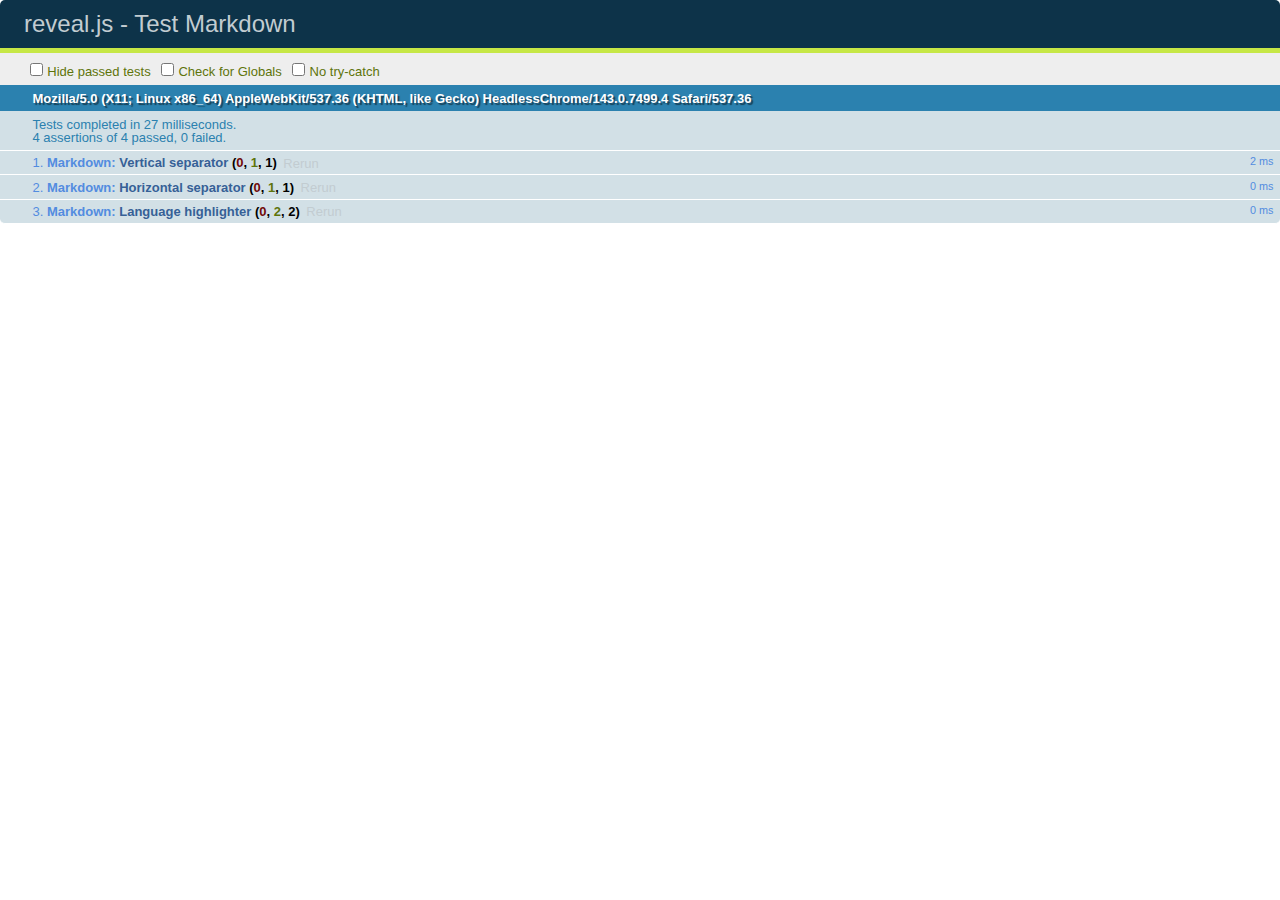
<file: test/test-markdown-external.html>
<!doctype html>
<html lang="en">

	<head>
		<meta charset="utf-8">

		<title>reveal.js - Test Markdown</title>

		<link rel="stylesheet" href="../css/reveal.css">
		<link rel="stylesheet" href="qunit-1.12.0.css">
	</head>

	<body style="overflow: auto;">

		<div id="qunit"></div>
  		<div id="qunit-fixture"></div>

		<div class="reveal" style="display: none;">

			<div class="slides">
				<section data-markdown="simple.md" data-separator="^\n\n\n" data-separator-vertical="^\n\n"></section>
			</div>

		</div>

		<script src="../lib/js/head.min.js"></script>
		<script src="../js/reveal.js"></script>
		<script src="../plugin/highlight/highlight.js"></script>
		<script src="../plugin/markdown/marked.js"></script>
		<script src="../plugin/markdown/markdown.js"></script>
		<script src="qunit-1.12.0.js"></script>

		<script src="test-markdown-external.js"></script>

	</body>
</html>
</file>
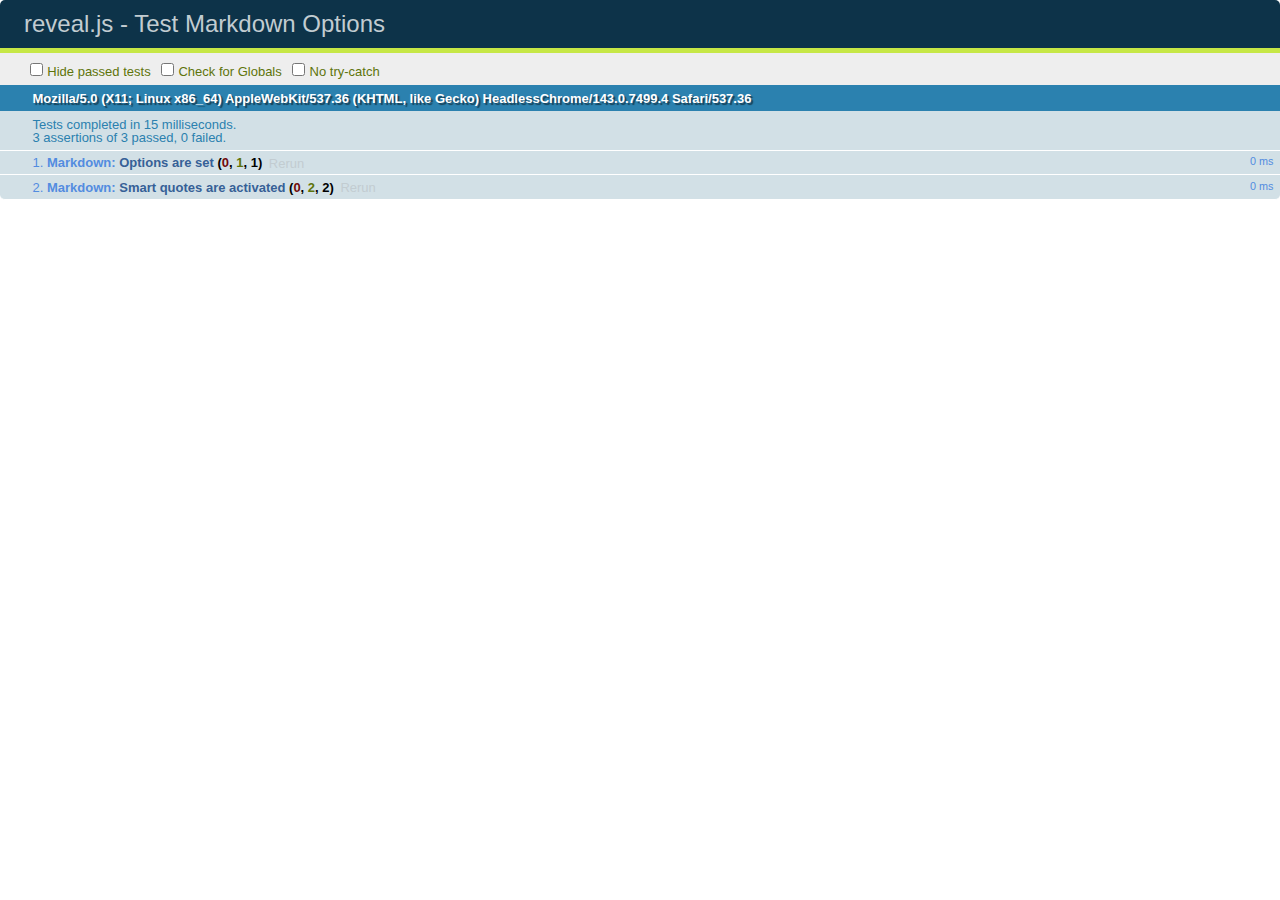
<file: test/test-markdown-options.html>
<!doctype html>
<html lang="en">

	<head>
		<meta charset="utf-8">

		<title>reveal.js - Test Markdown Options</title>

		<link rel="stylesheet" href="../css/reveal.css">
		<link rel="stylesheet" href="qunit-1.12.0.css">
	</head>

	<body style="overflow: auto;">

		<div id="qunit"></div>
		<div id="qunit-fixture"></div>

		<div class="reveal" style="display: none;">

			<div class="slides">

				<section data-markdown>
					<script type="text/template">
						## Testing Markdown Options

						This "slide" should contain 'smart' quotes.
					</script>
				</section>

			</div>

		</div>

		<script src="../lib/js/head.min.js"></script>
		<script src="../js/reveal.js"></script>
		<script src="qunit-1.12.0.js"></script>

		<script src="test-markdown-options.js"></script>

	</body>
</html>
</file>
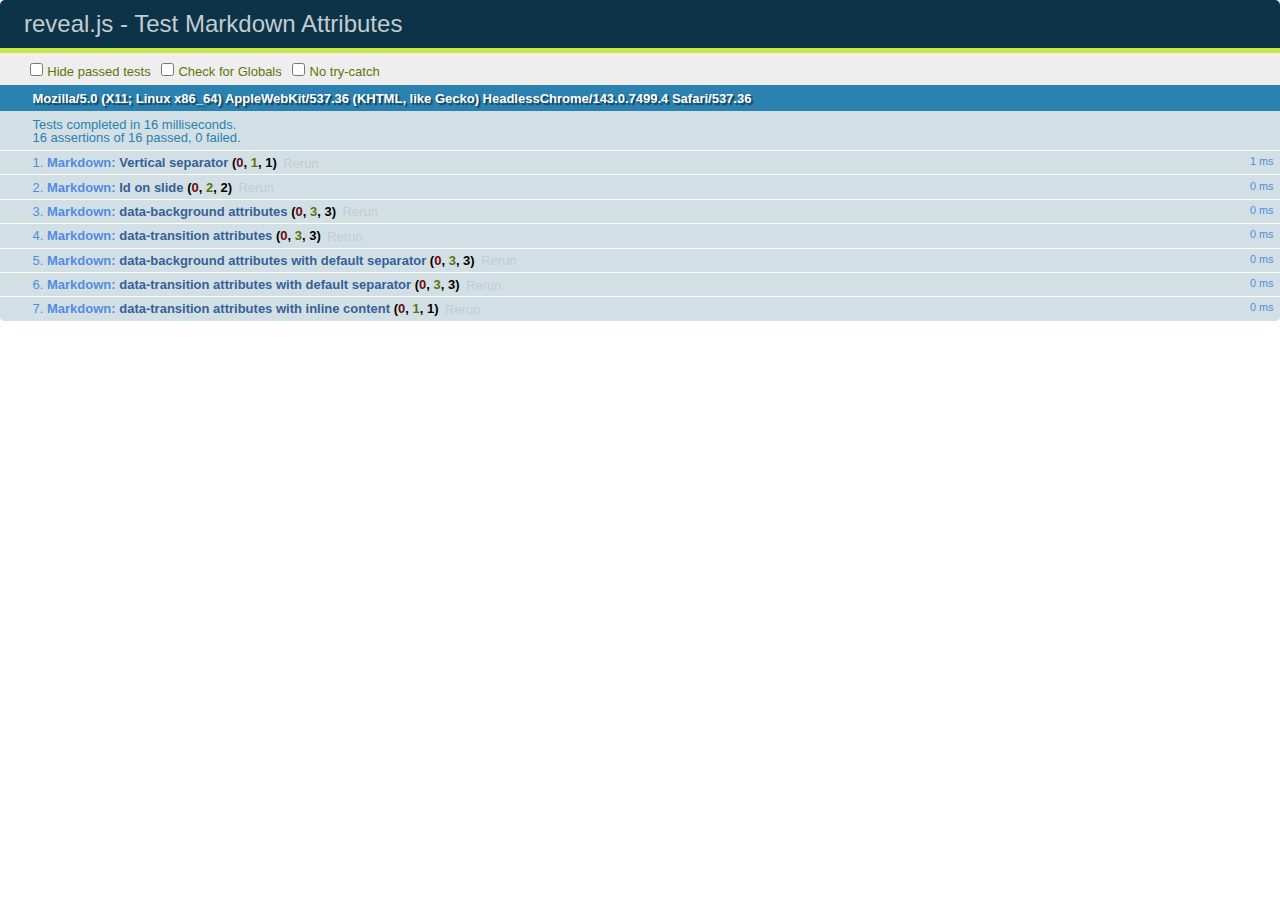
<file: test/test-markdown-slide-attributes.html>
<!doctype html>
<html lang="en">

	<head>
		<meta charset="utf-8">

		<title>reveal.js - Test Markdown Attributes</title>

		<link rel="stylesheet" href="../css/reveal.css">
		<link rel="stylesheet" href="qunit-1.12.0.css">
	</head>

	<body style="overflow: auto;">

		<div id="qunit"></div>
		<div id="qunit-fixture"></div>

		<div class="reveal" style="display: none;">

			<div class="slides">

				<!-- <section data-markdown="example.md" data-separator="^\n\n\n" data-separator-vertical="^\n\n"></section> -->

				<!-- Slides are separated by three lines, vertical slides by two lines, attributes are one any line starting with (spaces and) two dashes -->
				<section 	data-markdown data-separator="^\n\n\n"
									data-separator-vertical="^\n\n"
									data-separator-notes="^Note:"
									data-attributes="--\s(.*?)$"
									data-charset="utf-8">
					<script type="text/template">
						# Test attributes in Markdown
						## Slide 1



						## Slide 2
						<!-- -- id="slide2" data-transition="zoom" data-background="#A0C66B" -->


						## Slide 2.1
						<!-- -- data-background="#ff0000" data-transition="fade" -->


						## Slide 2.2
						[Link to Slide2](#/slide2)



						## Slide 3
						<!-- -- data-transition="zoom" data-background="#C6916B" -->



						## Slide 4
					</script>
				</section>

				<section 	data-markdown data-separator="^\n\n\n"
									data-separator-vertical="^\n\n"
									data-separator-notes="^Note:"
									data-charset="utf-8">
					<script type="text/template">
						# Test attributes in Markdown with default separator
						## Slide 1 Def



						## Slide 2 Def
						<!-- .slide: id="slide2def" data-transition="concave" data-background="#A7C66B" -->


						## Slide 2.1 Def
						<!-- .slide: data-background="#f70000" data-transition="page" -->


						## Slide 2.2 Def
						[Link to Slide2](#/slide2def)



						## Slide 3 Def
						<!-- .slide: data-transition="concave" data-background="#C7916B" -->



						## Slide 4
					</script>
				</section>

				<section data-markdown>
					<script type="text/template">
						<!-- .slide: data-background="#ff0000" -->
						## Hello world
					</script>
				</section>

				<section data-markdown>
					<script type="text/template">
						## Hello world
						<!-- .slide: data-background="#ff0000" -->
					</script>
				</section>

				<section data-markdown>
					<script type="text/template">
						## Hello world

						Test
						<!-- .slide: data-background="#ff0000" -->

						More Test
					</script>
				</section>

			</div>

		</div>

		<script src="../lib/js/head.min.js"></script>
		<script src="../js/reveal.js"></script>
		<script src="../plugin/markdown/marked.js"></script>
		<script src="../plugin/markdown/markdown.js"></script>
		<script src="qunit-1.12.0.js"></script>

		<script src="test-markdown-slide-attributes.js"></script>

	</body>
</html>
</file>
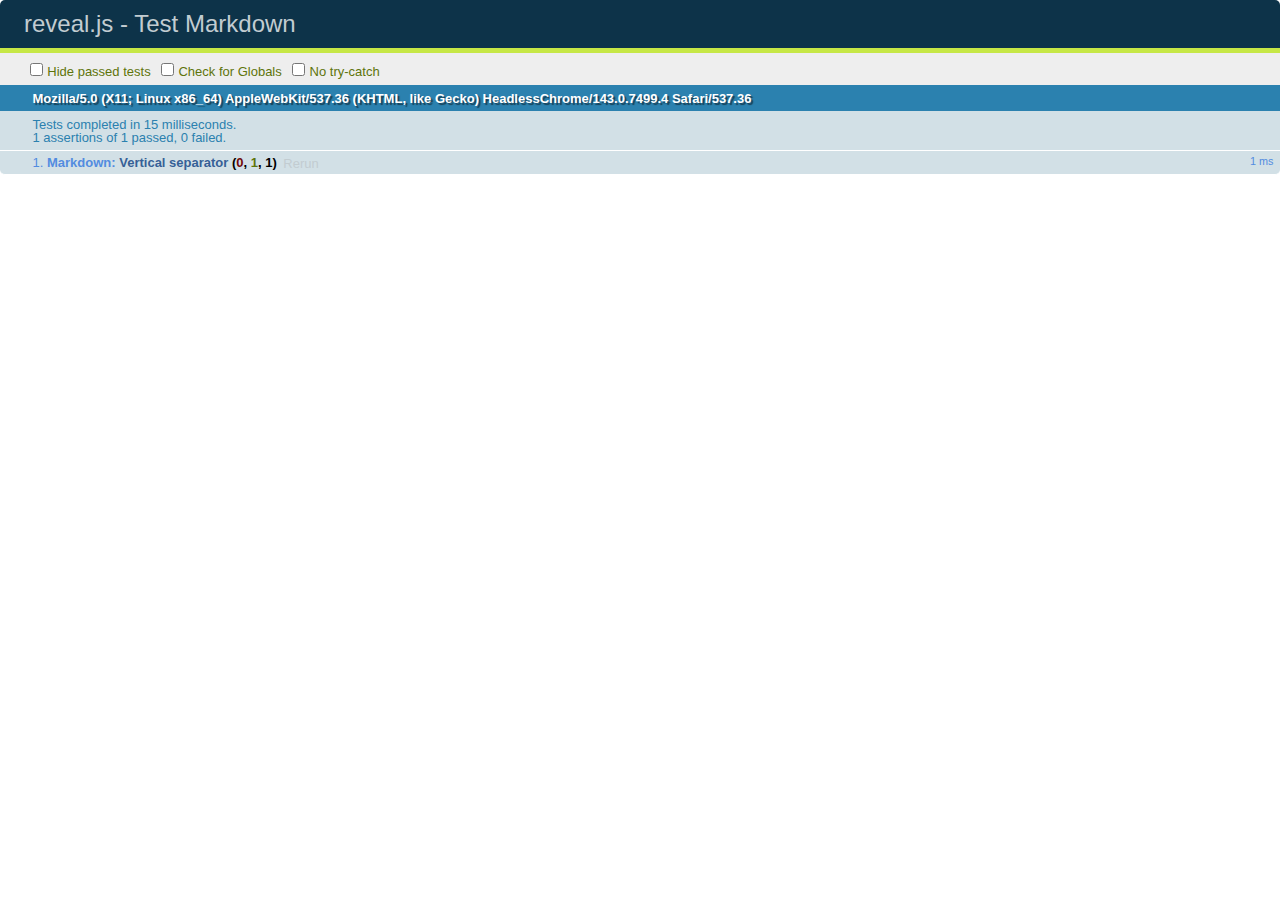
<file: test/test-markdown.html>
<!doctype html>
<html lang="en">

	<head>
		<meta charset="utf-8">

		<title>reveal.js - Test Markdown</title>

		<link rel="stylesheet" href="../css/reveal.css">
		<link rel="stylesheet" href="qunit-1.12.0.css">
	</head>

	<body style="overflow: auto;">

		<div id="qunit"></div>
		<div id="qunit-fixture"></div>

		<div class="reveal" style="display: none;">

			<div class="slides">

				<!-- <section data-markdown="example.md" data-separator="^\n\n\n" data-separator-vertical="^\n\n"></section> -->

				<!-- Slides are separated by newline + three dashes + newline, vertical slides identical but two dashes -->
				<section data-markdown data-separator="^\n---\n$" data-separator-vertical="^\n--\n$">
					<script type="text/template">
						## Slide 1.1

						--

						## Slide 1.2

						---

						## Slide 2
					</script>
				</section>

			</div>

		</div>

		<script src="../lib/js/head.min.js"></script>
		<script src="../js/reveal.js"></script>
		<script src="../plugin/markdown/marked.js"></script>
		<script src="../plugin/markdown/markdown.js"></script>
		<script src="qunit-1.12.0.js"></script>

		<script src="test-markdown.js"></script>

	</body>
</html>
</file>
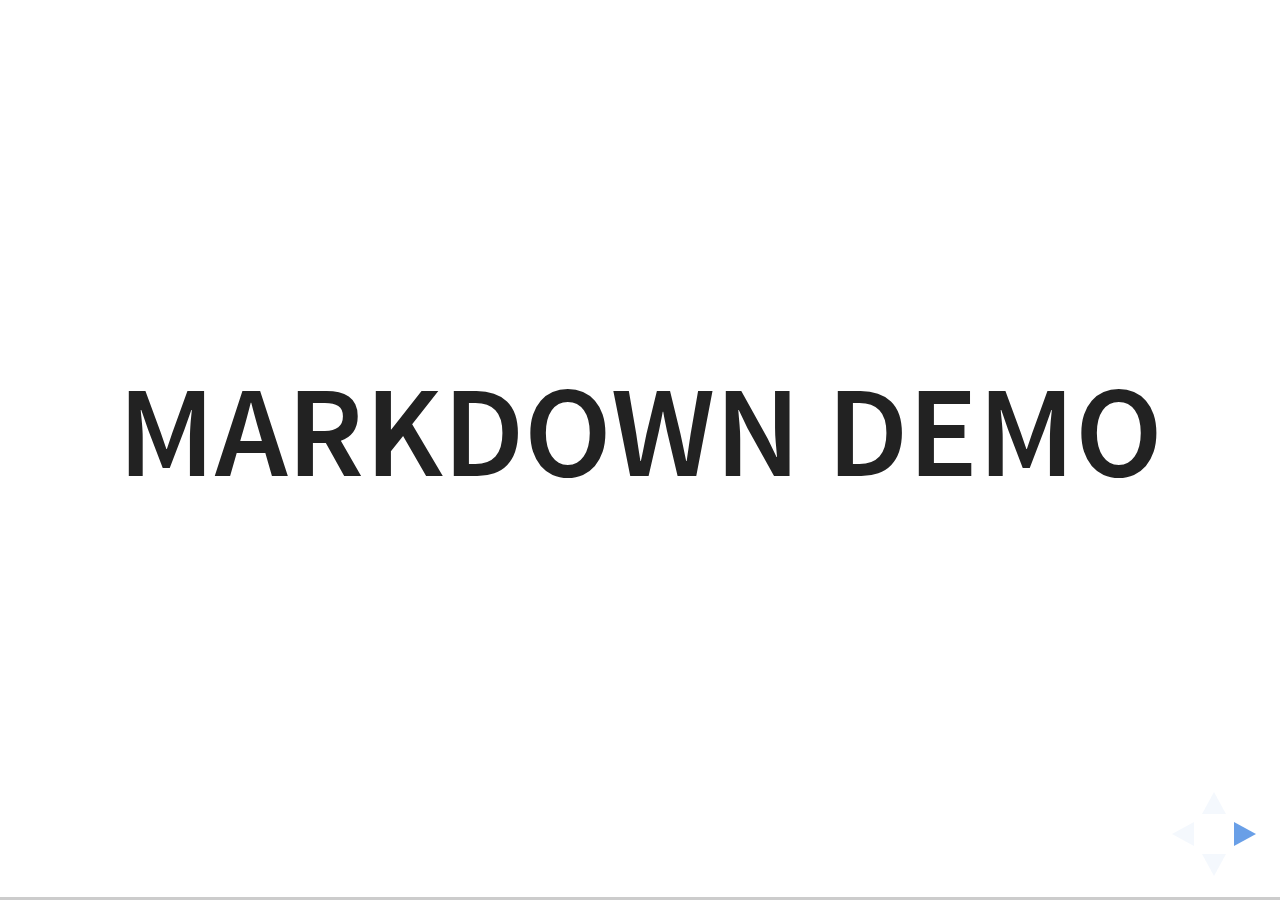
<file: plugin/markdown/example.html>
<!doctype html>
<html lang="en">

	<head>
		<meta charset="utf-8">

		<title>reveal.js - Markdown Demo</title>

		<link rel="stylesheet" href="../../css/reveal.css">
		<link rel="stylesheet" href="../../css/theme/white.css" id="theme">

        <link rel="stylesheet" href="../../lib/css/zenburn.css">
	</head>

	<body>

		<div class="reveal">

			<div class="slides">

                <!-- Use external markdown resource, separate slides by three newlines; vertical slides by two newlines -->
                <section data-markdown="example.md" data-separator="^\n\n\n" data-separator-vertical="^\n\n"></section>

                <!-- Slides are separated by three dashes (quick 'n dirty regular expression) -->
                <section data-markdown data-separator="---">
                    <script type="text/template">
                        ## Demo 1
                        Slide 1
                        ---
                        ## Demo 1
                        Slide 2
                        ---
                        ## Demo 1
                        Slide 3
                    </script>
                </section>

                <!-- Slides are separated by newline + three dashes + newline, vertical slides identical but two dashes -->
                <section data-markdown data-separator="^\n---\n$" data-separator-vertical="^\n--\n$">
                    <script type="text/template">
                        ## Demo 2
                        Slide 1.1

                        --

                        ## Demo 2
                        Slide 1.2

                        ---

                        ## Demo 2
                        Slide 2
                    </script>
                </section>

                <!-- No "extra" slides, since there are no separators defined (so they'll become horizontal rulers) -->
                <section data-markdown>
                    <script type="text/template">
                        A

                        ---

                        B

                        ---

                        C
                    </script>
                </section>

                <!-- Slide attributes -->
                <section data-markdown>
                    <script type="text/template">
                        <!-- .slide: data-background="#000000" -->
                        ## Slide attributes
                    </script>
                </section>

                <!-- Element attributes -->
                <section data-markdown>
                    <script type="text/template">
                        ## Element attributes
                        - Item 1 <!-- .element: class="fragment" data-fragment-index="2" -->
                        - Item 2 <!-- .element: class="fragment" data-fragment-index="1" -->
                    </script>
                </section>

                <!-- Code -->
                <section data-markdown>
                    <script type="text/template">
                        ```php
                        public function foo()
                        {
                            $foo = array(
                                'bar' => 'bar'
                            )
                        }
                        ```
                    </script>
                </section>

            </div>
		</div>

		<script src="../../lib/js/head.min.js"></script>
		<script src="../../js/reveal.js"></script>

		<script>

			Reveal.initialize({
				controls: true,
				progress: true,
				history: true,
				center: true,

				// Optional libraries used to extend on reveal.js
				dependencies: [
					{ src: '../../lib/js/classList.js', condition: function() { return !document.body.classList; } },
					{ src: 'marked.js', condition: function() { return !!document.querySelector( '[data-markdown]' ); } },
                    { src: 'markdown.js', condition: function() { return !!document.querySelector( '[data-markdown]' ); } },
                    { src: '../highlight/highlight.js', async: true, callback: function() { hljs.initHighlightingOnLoad(); } },
					{ src: '../notes/notes.js' }
				]
			});

		</script>

	</body>
</html>
</file>
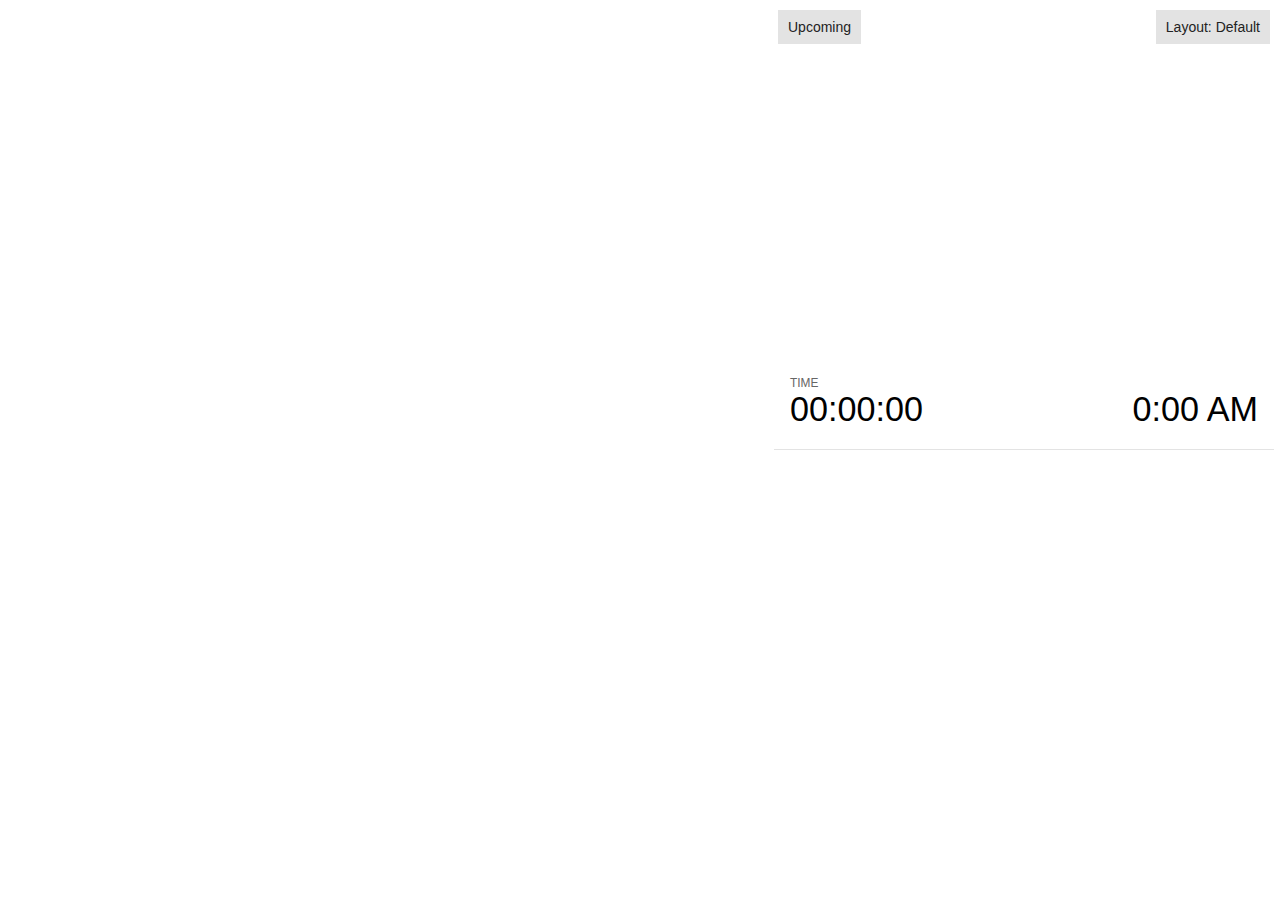
<file: plugin/notes/notes.html>
<!doctype html>
<html lang="en">
	<head>
		<meta charset="utf-8">

		<title>reveal.js - Slide Notes</title>

		<style>
			body {
				font-family: Helvetica;
				font-size: 18px;
			}

			#current-slide,
			#upcoming-slide,
			#speaker-controls {
				padding: 6px;
				box-sizing: border-box;
				-moz-box-sizing: border-box;
			}

			#current-slide iframe,
			#upcoming-slide iframe {
				width: 100%;
				height: 100%;
				border: 1px solid #ddd;
			}

			#current-slide .label,
			#upcoming-slide .label {
				position: absolute;
				top: 10px;
				left: 10px;
				z-index: 2;
			}

			.overlay-element {
				height: 34px;
				line-height: 34px;
				padding: 0 10px;
				text-shadow: none;
				background: rgba( 220, 220, 220, 0.8 );
				color: #222;
				font-size: 14px;
			}

			.overlay-element.interactive:hover {
				background: rgba( 220, 220, 220, 1 );
			}

			#current-slide {
				position: absolute;
				width: 60%;
				height: 100%;
				top: 0;
				left: 0;
				padding-right: 0;
			}

			#upcoming-slide {
				position: absolute;
				width: 40%;
				height: 40%;
				right: 0;
				top: 0;
			}

			/* Speaker controls */
			#speaker-controls {
				position: absolute;
				top: 40%;
				right: 0;
				width: 40%;
				height: 60%;
				overflow: auto;
				font-size: 18px;
			}

				.speaker-controls-time.hidden,
				.speaker-controls-notes.hidden {
					display: none;
				}

				.speaker-controls-time .label,
				.speaker-controls-pace .label,
				.speaker-controls-notes .label {
					text-transform: uppercase;
					font-weight: normal;
					font-size: 0.66em;
					color: #666;
					margin: 0;
				}

				.speaker-controls-time, .speaker-controls-pace {
					border-bottom: 1px solid rgba( 200, 200, 200, 0.5 );
					margin-bottom: 10px;
					padding: 10px 16px;
					padding-bottom: 20px;
					cursor: pointer;
				}

				.speaker-controls-time .reset-button {
					opacity: 0;
					float: right;
					color: #666;
					text-decoration: none;
				}
				.speaker-controls-time:hover .reset-button {
					opacity: 1;
				}

				.speaker-controls-time .timer,
				.speaker-controls-time .clock {
					width: 50%;
				}

				.speaker-controls-time .timer,
				.speaker-controls-time .clock,
				.speaker-controls-time .pacing .hours-value,
				.speaker-controls-time .pacing .minutes-value,
				.speaker-controls-time .pacing .seconds-value {
					font-size: 1.9em;
				}

				.speaker-controls-time .timer {
					float: left;
				}

				.speaker-controls-time .clock {
					float: right;
					text-align: right;
				}

				.speaker-controls-time span.mute {
					opacity: 0.3;
				}

				.speaker-controls-time .pacing-title {
					margin-top: 5px;
				}

				.speaker-controls-time .pacing.ahead {
					color: blue;
				}

				.speaker-controls-time .pacing.on-track {
					color: green;
				}

				.speaker-controls-time .pacing.behind {
					color: red;
				}

				.speaker-controls-notes {
					padding: 10px 16px;
				}

				.speaker-controls-notes .value {
					margin-top: 5px;
					line-height: 1.4;
					font-size: 1.2em;
				}

			/* Layout selector */
			#speaker-layout {
				position: absolute;
				top: 10px;
				right: 10px;
				color: #222;
				z-index: 10;
			}
				#speaker-layout select {
					position: absolute;
					width: 100%;
					height: 100%;
					top: 0;
					left: 0;
					border: 0;
					box-shadow: 0;
					cursor: pointer;
					opacity: 0;

					font-size: 1em;
					background-color: transparent;

					-moz-appearance: none;
					-webkit-appearance: none;
					-webkit-tap-highlight-color: rgba(0, 0, 0, 0);
				}

				#speaker-layout select:focus {
					outline: none;
					box-shadow: none;
				}

			.clear {
				clear: both;
			}

			/* Speaker layout: Wide */
			body[data-speaker-layout="wide"] #current-slide,
			body[data-speaker-layout="wide"] #upcoming-slide {
				width: 50%;
				height: 45%;
				padding: 6px;
			}

			body[data-speaker-layout="wide"] #current-slide {
				top: 0;
				left: 0;
			}

			body[data-speaker-layout="wide"] #upcoming-slide {
				top: 0;
				left: 50%;
			}

			body[data-speaker-layout="wide"] #speaker-controls {
				top: 45%;
				left: 0;
				width: 100%;
				height: 50%;
				font-size: 1.25em;
			}

			/* Speaker layout: Tall */
			body[data-speaker-layout="tall"] #current-slide,
			body[data-speaker-layout="tall"] #upcoming-slide {
				width: 45%;
				height: 50%;
				padding: 6px;
			}

			body[data-speaker-layout="tall"] #current-slide {
				top: 0;
				left: 0;
			}

			body[data-speaker-layout="tall"] #upcoming-slide {
				top: 50%;
				left: 0;
			}

			body[data-speaker-layout="tall"] #speaker-controls {
				padding-top: 40px;
				top: 0;
				left: 45%;
				width: 55%;
				height: 100%;
				font-size: 1.25em;
			}

			/* Speaker layout: Notes only */
			body[data-speaker-layout="notes-only"] #current-slide,
			body[data-speaker-layout="notes-only"] #upcoming-slide {
				display: none;
			}

			body[data-speaker-layout="notes-only"] #speaker-controls {
				padding-top: 40px;
				top: 0;
				left: 0;
				width: 100%;
				height: 100%;
				font-size: 1.25em;
			}

			@media screen and (max-width: 1080px) {
				body[data-speaker-layout="default"] #speaker-controls {
					font-size: 16px;
				}
			}

			@media screen and (max-width: 900px) {
				body[data-speaker-layout="default"] #speaker-controls {
					font-size: 14px;
				}
			}

			@media screen and (max-width: 800px) {
				body[data-speaker-layout="default"] #speaker-controls {
					font-size: 12px;
				}
			}

		</style>
	</head>

	<body>

		<div id="current-slide"></div>
		<div id="upcoming-slide"><span class="overlay-element label">Upcoming</span></div>
		<div id="speaker-controls">
			<div class="speaker-controls-time">
				<h4 class="label">Time <span class="reset-button">Click to Reset</span></h4>
				<div class="clock">
					<span class="clock-value">0:00 AM</span>
				</div>
				<div class="timer">
					<span class="hours-value">00</span><span class="minutes-value">:00</span><span class="seconds-value">:00</span>
				</div>
				<div class="clear"></div>

				<h4 class="label pacing-title" style="display: none">Pacing – Time to finish current slide</h4>
				<div class="pacing" style="display: none">
					<span class="hours-value">00</span><span class="minutes-value">:00</span><span class="seconds-value">:00</span>
				</div>
			</div>

			<div class="speaker-controls-notes hidden">
				<h4 class="label">Notes</h4>
				<div class="value"></div>
			</div>
		</div>
		<div id="speaker-layout" class="overlay-element interactive">
			<span class="speaker-layout-label"></span>
			<select class="speaker-layout-dropdown"></select>
		</div>

		<script src="../../plugin/markdown/marked.js"></script>
		<script>

			(function() {

				var notes,
					notesValue,
					currentState,
					currentSlide,
					upcomingSlide,
					layoutLabel,
					layoutDropdown,
					connected = false;

				var SPEAKER_LAYOUTS = {
					'default': 'Default',
					'wide': 'Wide',
					'tall': 'Tall',
					'notes-only': 'Notes only'
				};

				setupLayout();

				window.addEventListener( 'message', function( event ) {

					var data = JSON.parse( event.data );

					// The overview mode is only useful to the reveal.js instance
					// where navigation occurs so we don't sync it
					if( data.state ) delete data.state.overview;

					// Messages sent by the notes plugin inside of the main window
					if( data && data.namespace === 'reveal-notes' ) {
						if( data.type === 'connect' ) {
							handleConnectMessage( data );
						}
						else if( data.type === 'state' ) {
							handleStateMessage( data );
						}
					}
					// Messages sent by the reveal.js inside of the current slide preview
					else if( data && data.namespace === 'reveal' ) {
						if( /ready/.test( data.eventName ) ) {
							// Send a message back to notify that the handshake is complete
							window.opener.postMessage( JSON.stringify({ namespace: 'reveal-notes', type: 'connected'} ), '*' );
						}
						else if( /slidechanged|fragmentshown|fragmenthidden|paused|resumed/.test( data.eventName ) && currentState !== JSON.stringify( data.state ) ) {

							window.opener.postMessage( JSON.stringify({ method: 'setState', args: [ data.state ]} ), '*' );

						}
					}

				} );

				/**
				 * Called when the main window is trying to establish a
				 * connection.
				 */
				function handleConnectMessage( data ) {

					if( connected === false ) {
						connected = true;

						setupIframes( data );
						setupKeyboard();
						setupNotes();
						setupTimer();
					}

				}

				/**
				 * Called when the main window sends an updated state.
				 */
				function handleStateMessage( data ) {

					// Store the most recently set state to avoid circular loops
					// applying the same state
					currentState = JSON.stringify( data.state );

					// No need for updating the notes in case of fragment changes
					if ( data.notes ) {
						notes.classList.remove( 'hidden' );
						notesValue.style.whiteSpace = data.whitespace;
						if( data.markdown ) {
							notesValue.innerHTML = marked( data.notes );
						}
						else {
							notesValue.innerHTML = data.notes;
						}
					}
					else {
						notes.classList.add( 'hidden' );
					}

					// Update the note slides
					currentSlide.contentWindow.postMessage( JSON.stringify({ method: 'setState', args: [ data.state ] }), '*' );
					upcomingSlide.contentWindow.postMessage( JSON.stringify({ method: 'setState', args: [ data.state ] }), '*' );
					upcomingSlide.contentWindow.postMessage( JSON.stringify({ method: 'next' }), '*' );

				}

				// Limit to max one state update per X ms
				handleStateMessage = debounce( handleStateMessage, 200 );

				/**
				 * Forward keyboard events to the current slide window.
				 * This enables keyboard events to work even if focus
				 * isn't set on the current slide iframe.
				 */
				function setupKeyboard() {

					document.addEventListener( 'keydown', function( event ) {
						currentSlide.contentWindow.postMessage( JSON.stringify({ method: 'triggerKey', args: [ event.keyCode ] }), '*' );
					} );

				}

				/**
				 * Creates the preview iframes.
				 */
				function setupIframes( data ) {

					var params = [
						'receiver',
						'progress=false',
						'history=false',
						'transition=none',
						'autoSlide=0',
						'backgroundTransition=none'
					].join( '&' );

					var urlSeparator = /\?/.test(data.url) ? '&' : '?';
					var hash = '#/' + data.state.indexh + '/' + data.state.indexv;
					var currentURL = data.url + urlSeparator + params + '&postMessageEvents=true' + hash;
					var upcomingURL = data.url + urlSeparator + params + '&controls=false' + hash;

					currentSlide = document.createElement( 'iframe' );
					currentSlide.setAttribute( 'width', 1280 );
					currentSlide.setAttribute( 'height', 1024 );
					currentSlide.setAttribute( 'src', currentURL );
					document.querySelector( '#current-slide' ).appendChild( currentSlide );

					upcomingSlide = document.createElement( 'iframe' );
					upcomingSlide.setAttribute( 'width', 640 );
					upcomingSlide.setAttribute( 'height', 512 );
					upcomingSlide.setAttribute( 'src', upcomingURL );
					document.querySelector( '#upcoming-slide' ).appendChild( upcomingSlide );

				}

				/**
				 * Setup the notes UI.
				 */
				function setupNotes() {

					notes = document.querySelector( '.speaker-controls-notes' );
					notesValue = document.querySelector( '.speaker-controls-notes .value' );

				}

				function getTimings() {

					var slides = Reveal.getSlides();
					var defaultTiming = Reveal.getConfig().defaultTiming;
					if (defaultTiming == null) {
						return null;
					}
					var timings = [];
					for ( var i in slides ) {
						var slide = slides[i];
						var timing = defaultTiming;
						if( slide.hasAttribute( 'data-timing' )) {
							var t = slide.getAttribute( 'data-timing' );
							timing = parseInt(t);
							if( isNaN(timing) ) {
								console.warn("Could not parse timing '" + t + "' of slide " + i + "; using default of " + defaultTiming);
								timing = defaultTiming;
							}
						}
						timings.push(timing);
					}
					return timings;

				}

				/**
				 * Return the number of seconds allocated for presenting
				 * all slides up to and including this one.
				 */
				function getTimeAllocated(timings) {

					var slides = Reveal.getSlides();
					var allocated = 0;
					var currentSlide = Reveal.getSlidePastCount();
					for (var i in slides.slice(0, currentSlide + 1)) {
						allocated += timings[i];
					}
					return allocated;

				}

				/**
				 * Create the timer and clock and start updating them
				 * at an interval.
				 */
				function setupTimer() {

					var start = new Date(),
					timeEl = document.querySelector( '.speaker-controls-time' ),
					clockEl = timeEl.querySelector( '.clock-value' ),
					hoursEl = timeEl.querySelector( '.hours-value' ),
					minutesEl = timeEl.querySelector( '.minutes-value' ),
					secondsEl = timeEl.querySelector( '.seconds-value' ),
					pacingTitleEl = timeEl.querySelector( '.pacing-title' ),
					pacingEl = timeEl.querySelector( '.pacing' ),
					pacingHoursEl = pacingEl.querySelector( '.hours-value' ),
					pacingMinutesEl = pacingEl.querySelector( '.minutes-value' ),
					pacingSecondsEl = pacingEl.querySelector( '.seconds-value' );

					var timings = getTimings();
					if (timings !== null) {
						pacingTitleEl.style.removeProperty('display');
						pacingEl.style.removeProperty('display');
					}

					function _displayTime( hrEl, minEl, secEl, time) {

						var sign = Math.sign(time) == -1 ? "-" : "";
						time = Math.abs(Math.round(time / 1000));
						var seconds = time % 60;
						var minutes = Math.floor( time / 60 ) % 60 ;
						var hours = Math.floor( time / ( 60 * 60 )) ;
						hrEl.innerHTML = sign + zeroPadInteger( hours );
						if (hours == 0) {
							hrEl.classList.add( 'mute' );
						}
						else {
							hrEl.classList.remove( 'mute' );
						}
						minEl.innerHTML = ':' + zeroPadInteger( minutes );
						if (hours == 0 && minutes == 0) {
							minEl.classList.add( 'mute' );
						}
						else {
							minEl.classList.remove( 'mute' );
						}
						secEl.innerHTML = ':' + zeroPadInteger( seconds );
					}

					function _updateTimer() {

						var diff, hours, minutes, seconds,
						now = new Date();

						diff = now.getTime() - start.getTime();

						clockEl.innerHTML = now.toLocaleTimeString( 'en-US', { hour12: true, hour: '2-digit', minute:'2-digit' } );
						_displayTime( hoursEl, minutesEl, secondsEl, diff );
						if (timings !== null) {
							_updatePacing(diff);
						}

					}

					function _updatePacing(diff) {

						var slideEndTiming = getTimeAllocated(timings) * 1000;
						var currentSlide = Reveal.getSlidePastCount();
						var currentSlideTiming = timings[currentSlide] * 1000;
						var timeLeftCurrentSlide = slideEndTiming - diff;
						if (timeLeftCurrentSlide < 0) {
							pacingEl.className = 'pacing behind';
						}
						else if (timeLeftCurrentSlide < currentSlideTiming) {
							pacingEl.className = 'pacing on-track';
						}
						else {
							pacingEl.className = 'pacing ahead';
						}
						_displayTime( pacingHoursEl, pacingMinutesEl, pacingSecondsEl, timeLeftCurrentSlide );

					}

					// Update once directly
					_updateTimer();

					// Then update every second
					setInterval( _updateTimer, 1000 );

					function _resetTimer() {

						if (timings == null) {
							start = new Date();
						}
						else {
							// Reset timer to beginning of current slide
							var slideEndTiming = getTimeAllocated(timings) * 1000;
							var currentSlide = Reveal.getSlidePastCount();
							var currentSlideTiming = timings[currentSlide] * 1000;
							var previousSlidesTiming = slideEndTiming - currentSlideTiming;
							var now = new Date();
							start = new Date(now.getTime() - previousSlidesTiming);
						}
						_updateTimer();

					}

					timeEl.addEventListener( 'click', function() {
						_resetTimer();
						return false;
					} );

				}

				/**
				 * Sets up the speaker view layout and layout selector.
				 */
				function setupLayout() {

					layoutDropdown = document.querySelector( '.speaker-layout-dropdown' );
					layoutLabel = document.querySelector( '.speaker-layout-label' );

					// Render the list of available layouts
					for( var id in SPEAKER_LAYOUTS ) {
						var option = document.createElement( 'option' );
						option.setAttribute( 'value', id );
						option.textContent = SPEAKER_LAYOUTS[ id ];
						layoutDropdown.appendChild( option );
					}

					// Monitor the dropdown for changes
					layoutDropdown.addEventListener( 'change', function( event ) {

						setLayout( layoutDropdown.value );

					}, false );

					// Restore any currently persisted layout
					setLayout( getLayout() );

				}

				/**
				 * Sets a new speaker view layout. The layout is persisted
				 * in local storage.
				 */
				function setLayout( value ) {

					var title = SPEAKER_LAYOUTS[ value ];

					layoutLabel.innerHTML = 'Layout' + ( title ? ( ': ' + title ) : '' );
					layoutDropdown.value = value;

					document.body.setAttribute( 'data-speaker-layout', value );

					// Persist locally
					if( window.localStorage ) {
						window.localStorage.setItem( 'reveal-speaker-layout', value );
					}

				}

				/**
				 * Returns the ID of the most recently set speaker layout
				 * or our default layout if none has been set.
				 */
				function getLayout() {

					if( window.localStorage ) {
						var layout = window.localStorage.getItem( 'reveal-speaker-layout' );
						if( layout ) {
							return layout;
						}
					}

					// Default to the first record in the layouts hash
					for( var id in SPEAKER_LAYOUTS ) {
						return id;
					}

				}

				function zeroPadInteger( num ) {

					var str = '00' + parseInt( num );
					return str.substring( str.length - 2 );

				}

				/**
				 * Limits the frequency at which a function can be called.
				 */
				function debounce( fn, ms ) {

					var lastTime = 0,
						timeout;

					return function() {

						var args = arguments;
						var context = this;

						clearTimeout( timeout );

						var timeSinceLastCall = Date.now() - lastTime;
						if( timeSinceLastCall > ms ) {
							fn.apply( context, args );
							lastTime = Date.now();
						}
						else {
							timeout = setTimeout( function() {
								fn.apply( context, args );
								lastTime = Date.now();
							}, ms - timeSinceLastCall );
						}

					}

				}

			})();

		</script>
	</body>
</html>
</file>
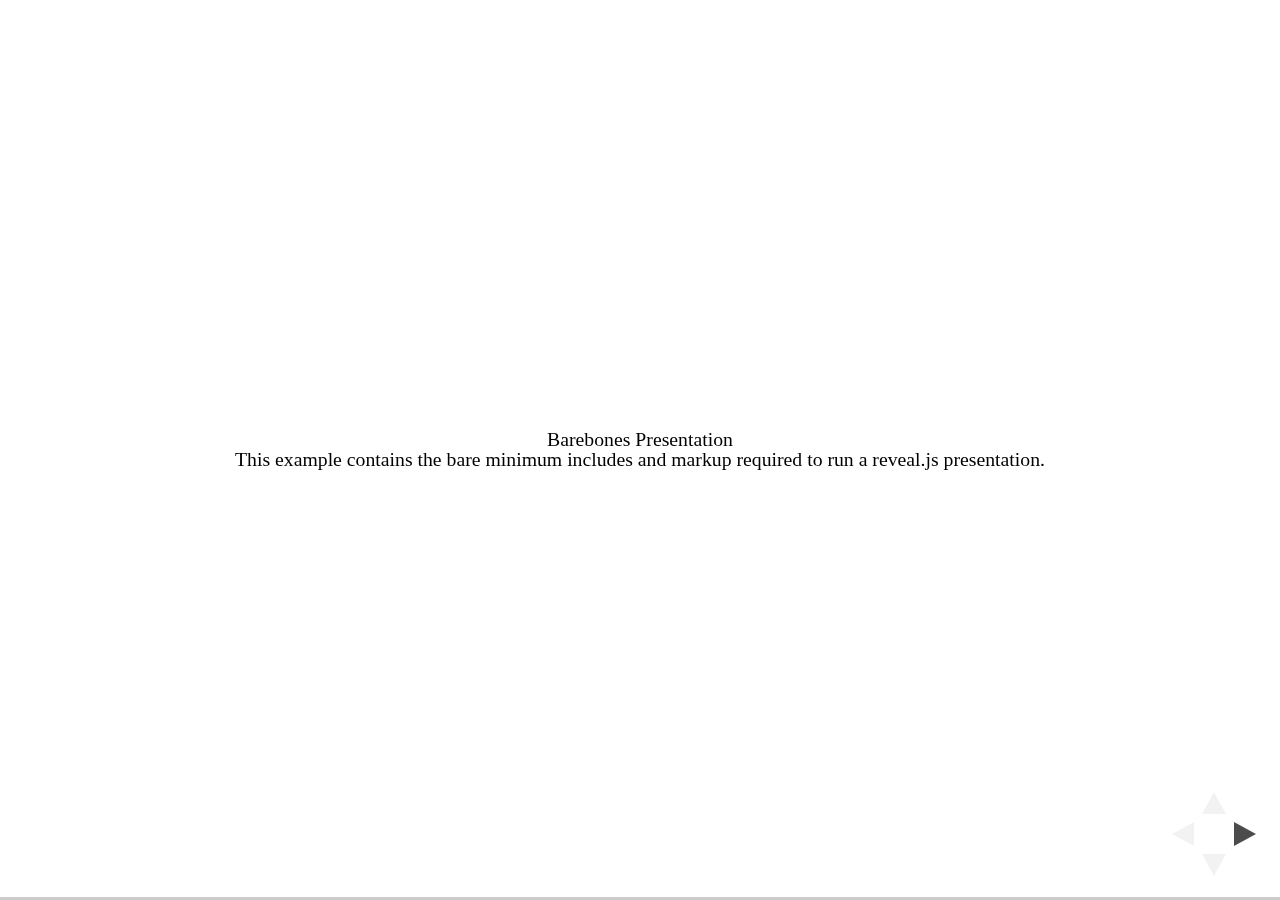
<file: test/examples/barebones.html>
<!doctype html>
<html lang="en">

	<head>
		<meta charset="utf-8">

		<title>reveal.js - Barebones</title>

		<link rel="stylesheet" href="../../css/reveal.css">
	</head>

	<body>

		<div class="reveal">

			<div class="slides">

				<section>
					<h2>Barebones Presentation</h2>
					<p>This example contains the bare minimum includes and markup required to run a reveal.js presentation.</p>
				</section>

				<section>
					<h2>No Theme</h2>
					<p>There's no theme included, so it will fall back on browser defaults.</p>
				</section>

			</div>

		</div>

		<script src="../../js/reveal.js"></script>

		<script>

			Reveal.initialize();

		</script>

	</body>
</html>
</file>
<file: css/theme/tjejerkodar_berlin.css>
/**
 * League theme for reveal.js.
 *
 * This was the default theme pre-3.0.0.
 *
 * Copyright (C) 2011-2012 Hakim El Hattab, http://hakim.se
 */
@import url('https://fonts.googleapis.com/css?family=Nunito:400,400i,700');
@import url('https://fonts.googleapis.com/css?family=Inconsolata');
@import url('https://fonts.googleapis.com/css?family=Pacifico');
/*********************************************
 * GLOBAL STYLES
 *********************************************/
body {
  background-color: white;
  background-repeat: no-repeat;
  background-size: cover;
  background-blend-mode: exclusion;
}

body.bg-dark {
  background-color: #1c1e20;
  background: -moz-radial-gradient(center, circle cover, #555a5f 0%, #1c1e20 100%);
  background: -webkit-gradient(radial, center center, 0px, center center, 100%, color-stop(0%, #555a5f), color-stop(100%, #1c1e20));
  background: -webkit-radial-gradient(center, circle cover, #555a5f 0%, #1c1e20 100%);
  background: -o-radial-gradient(center, circle cover, #555a5f 0%, #1c1e20 100%);
  background: -ms-radial-gradient(center, circle cover, #555a5f 0%, #1c1e20 100%);
  background: radial-gradient(center, circle cover, #555a5f 0%, #1c1e20 100%);
}

.reveal {
  font-family: "Nunito", sans-serif;
  font-size: 40px;
  font-weight: normal;
  color: #444; }

::selection {
  color: #fff;
  background: #FF5E99;
  text-shadow: none; }

::-moz-selection {
  color: #fff;
  background: #FF5E99;
  text-shadow: none; }

.reveal .slides > section,
.reveal .slides > section > section {
  line-height: 1.3;
  font-weight: inherit; }

/*********************************************
 * HEADERS
 *********************************************/
.reveal h1,
.reveal h2,
.reveal h3,
.reveal h4,
.reveal h5,
.reveal h6 {
  margin: 0 0 20px 0;
  color: #333;
  font-family: "Pacifico";
  font-weight: 400;
  line-height: 1.2;
  letter-spacing: normal;
  word-wrap: break-word; }

.reveal .bg-dark h1,
.reveal .bg-dark h2,
.reveal .bg-dark h3,
.reveal .bg-dark h4,
.reveal .bg-dark h5,
.reveal .bg-dark h6 {
  color: #eee;
}

.reveal h1 {
  font-size: 2.5em; }

.reveal h2 {
  font-size: 1.9em; }

.reveal h3 {
  font-size: 1.33em; }

.reveal h4 {
  font-size: 1em; }

.reveal h6 {
  font-size: 0.8em;
  margin: 10px 0 3px 0;}

.reveal h1 {
  font-size: 3em;
}

.reveal h1.straight-font,
.reveal h2.straight-font,
.reveal h3.straight-font,
.reveal h4.straight-font,
.reveal h5.straight-font,
.reveal h6.straight-font {
  font-family: Nunito;
  font-weight: 600;
}

/*********************************************
 * OTHER
 *********************************************/
.reveal p {
  margin: 20px 0;
  line-height: 1.3; }

/* Ensure certain elements are never larger than the slide itself */
.reveal img,
.reveal video,
.reveal iframe {
  max-width: 95%;
  max-height: 95%; }

.reveal strong,
.reveal b {
  font-weight: bold; }

.reveal em {
  font-style: italic; }

.reveal ol,
.reveal dl,
.reveal ul {
  display: inline-block;
  text-align: left;
  margin: 0 0 0 1em; }

.reveal ol {
  list-style-type: decimal; }

.reveal ul {
  list-style-type: disc;
}

.reveal ul ul {
  list-style-type: square; }

.reveal ul ul ul {
  list-style-type: circle; }

.reveal ul ul,
.reveal ul ol,
.reveal ol ol,
.reveal ol ul {
  display: block;
  margin-left: 40px; }

.reveal dt {
  font-weight: bold; }

.reveal dd {
  margin-left: 40px; }

.reveal q,
.reveal blockquote {
  quotes: none; }

.reveal cite {
  display: block;
  text-align: right;
  font-size: 0.5em;
}

.reveal blockquote {
  display: block;
  position: relative;
  width: 70%;
  margin: 0;
  padding: 0.5em 1em;
  font-style: italic;
  background: rgba(255, 255, 255, 0.05);
  box-shadow: 0px 0px 2px rgba(0, 0, 0, 0.2); }

.reveal blockquote p:first-child,
.reveal blockquote p:last-child {
  display: inline-block; }

.reveal q {
  font-style: italic; }

.reveal pre {
  display: block;
  position: relative;
  width: 90%;
  margin: 20px auto;
  text-align: left;
  font-size: 0.55em;
  font-family: Inconsolata, monospace;
  line-height: 1.2em;
  word-wrap: break-word;
  box-shadow: 0px 0px 6px rgba(0, 0, 0, 0.3); }

.reveal code {
  font-family: Inconsolata, monospace; }

.reveal pre code {
  display: block;
  padding: 1em;
  overflow: auto;
  width: 100%;
  max-height: 400px;
  word-wrap: normal; }

.reveal table {
  margin: auto;
  border-collapse: collapse;
  border-spacing: 0; }

.reveal table th {
  font-weight: bold; }

.reveal table th,
.reveal table td {
  text-align: left;
  padding: 0.2em 0.5em 0.2em 0.5em;
  border-bottom: 1px solid; }

.reveal table th[align="center"],
.reveal table td[align="center"] {
  text-align: center; }

.reveal table th[align="right"],
.reveal table td[align="right"] {
  text-align: right; }

.reveal table tbody tr:last-child th,
.reveal table tbody tr:last-child td {
  border-bottom: none; }

.reveal sup {
  vertical-align: super; }

.reveal sub {
  vertical-align: sub; }

.reveal small {
  display: inline-block;
  font-size: 0.6em;
  line-height: 1.2em;
  vertical-align: top; }

.reveal small * {
  vertical-align: top; }

.reveal .scatter img {
  max-width: 200px;
  position: absolute;
}

.reveal .scatter img:nth-child(1) {
  top: -1.5em;
  left: -1em;
  transform: rotate(-5deg);
}

.reveal .scatter img:nth-child(2) {
  top: -1em;
  right: -2em;
  transform: rotate(-5deg);
}

.reveal .scatter img:nth-child(3) {
  bottom: -1.5em;
  left: -1em;
  transform: rotate(8deg);
}

.reveal .scatter img:nth-child(4) {
  bottom: -3.5em;
  right: 2em;
  transform: rotate(9deg);
}

.reveal .align-left {
  text-align: left;
}

.reveal .one-third {
  padding: 0 0.5em;
}

/*********************************************
 * HALF-PAGE
 *********************************************/

.reveal .part-wrapper {
  display: flex;
}

.reveal .half-page {
  width: 50%;
  box-sizing: border-box;
}

.reveal .part-wrapper .half-page-left {
  padding-right: 1em;
}

.reveal .part-wrapper .half-page-right {
  padding-left: 1em;
}

.reveal .half-pull-left {
  position: relative;
  max-width: 60%;
  left: -1em;
}

.reveal .half-pull-right {
  max-width: 50%;
  position: relative;
  right: calc(-50% + -3em);
}

.reveal .half-page--darkBg {
  color: #eee;
}

.reveal .one-third {
  flex-grow: 1;
  width: 33.3333%;
}

.reveal .one-third ul {
  font-size: 0.6em;
  min-height: 6em;
}

.reveal .extras {
  color: #aaa;
  border-top: 1px solid #aaa;
  padding: 0.5em 0;
  margin: 0.5em auto;
  font-size: 0.8em;
}

.reveal .extras {

}

/*********************************************
 * LINKS
 *********************************************/
.reveal a {
  color: #13DAEC;
  text-decoration: none;
  -webkit-transition: color .15s ease;
  -moz-transition: color .15s ease;
  transition: color .15s ease; }

.reveal a:hover {
  color: #71e9f4;
  text-shadow: none;
  border: none; }

.reveal .roll span:after {
  color: #fff;
  background: #0d99a5; }

/*********************************************
 * IMAGES
 *********************************************/
.reveal section img {
  margin: 15px 0px;
  background: rgba(255, 255, 255, 0.12);
  box-shadow: 0 0 10px rgba(0, 0, 0, 0.15); }

.reveal section img.plain {
  border: 0;
  box-shadow: none;
  background: transparent;
  margin: 0;
}

.reveal section img.simple {
  border: 0;
  box-shadow: none;
}

.reveal a img {
  -webkit-transition: all .15s linear;
  -moz-transition: all .15s linear;
  transition: all .15s linear; }

.reveal a:hover img {
  background: rgba(255, 255, 255, 0.2);
  border-color: #13DAEC;
  box-shadow: 0 0 20px rgba(0, 0, 0, 0.55); }

  section.bg-light {
    color: #333;
  }

  .left-align {
    text-align: left !important;
  }

/*********************************************
 * NAVIGATION CONTROLS
 *********************************************/
.reveal .controls .navigate-left,
.reveal .controls .navigate-left.enabled {
  border-right-color: #13DAEC; }

.reveal .controls .navigate-right,
.reveal .controls .navigate-right.enabled {
  border-left-color: #13DAEC; }

.reveal .controls .navigate-up,
.reveal .controls .navigate-up.enabled {
  border-bottom-color: #13DAEC; }

.reveal .controls .navigate-down,
.reveal .controls .navigate-down.enabled {
  border-top-color: #13DAEC; }

.reveal .controls .navigate-left.enabled:hover {
  border-right-color: #71e9f4; }

.reveal .controls .navigate-right.enabled:hover {
  border-left-color: #71e9f4; }

.reveal .controls .navigate-up.enabled:hover {
  border-bottom-color: #71e9f4; }

.reveal .controls .navigate-down.enabled:hover {
  border-top-color: #71e9f4; }

/*********************************************
 * PROGRESS BAR
 *********************************************/
.reveal .progress {
  background: rgba(0, 0, 0, 0.2); }

.reveal .progress span {
  background: #13DAEC;
  -webkit-transition: width 800ms cubic-bezier(0.26, 0.86, 0.44, 0.985);
  -moz-transition: width 800ms cubic-bezier(0.26, 0.86, 0.44, 0.985);
  transition: width 800ms cubic-bezier(0.26, 0.86, 0.44, 0.985); }


.HTML-indent {
  padding-left: 1em !important;
}
.monospace {
  font-family: Inconsolata, monospace !important;
}

.tagText {
  color: #e06c75;
}

.attribute {
  color: #56b6c2;
}

.string {
  color: #98c379;
}

.number {
  color: #1a6091;
}



.Berlin-html-popup {
  position: absolute;
}

.reveal section .no-img-styl img {
  border: none;
  background: transparent;
  box-shadow: none;
}

.Berlin-html-popup.Berlin-html-popup--area1 {
  top: 0px;
  left: -50px;
  transform: rotate(-15deg);
}

.Berlin-html-popup.Berlin-html-popup--area2 {
  top: -30px;
  right: -10px;
  transform: rotate(15deg);
}

.Berlin-html-popup.Berlin-html-popup--area3 {
  position: absolute;
  top: -190px;
  left: 0;
  right: 0;
  text-align: center;
  transform: rotate(-5deg)
}

.Berlin-html-code {
  position: relative;
  top: -1.8em;
  font-family: Inconsolata, monospace !important;
}

.Berlin-html-popup .Berlin-html-code {
  right: 1em;
}
.Berlin-html-popup .Berlin-html-code:nth-child(1) {
  left: 1em;
  right: 0;
}


.toggle-width.toggle-hidden {
  display: inline-block;
  width: 0px;
  opacity: 0;
}

.toggle-width.toggle-visible {
  width: auto;
  display: inline;
  opacity: 1;
}

.smaller-font-size {
  font-size: 0.7em !important;
}

.lizzyBennet-padding {
  padding-top: 100px !important;
  padding-bottom: 1em !important;
  display: block;
}

.reveal section .proper-text {
  font-family: Nunito, sans-serif !important;
  font-size: 0.7em !important;
}

.reveal section .proper-text h1 {
  font-family: Pacifico, cursive !important;
  text-transform: none !important;
  font-weight: 700;
  font-size: 2em !important;
  line-height: 1.2 !important;
  margin-bottom: 1.1em;
}

.reveal section .proper-text .portrait {
  float: right;
  margin: 0 0 1em 2em;
}

.reveal section .proper-text p.preamble {
  font-weight: 600;
}

.lizzyBennetImageTag {
  display: none;
}


.middle-align {
  align-items: center;
}

.dark-text {
  color: #333 !important;
}


.introFancyFont {
  font-family: Pacifico, cursive !important;
  text-transform: none !important;
  font-weight: 200;
  text-shadow: none !important;
  position: relative;
  left: -3em;
}

.reveal .font-shadow {
  text-shadow: 0 0 30px rgba(0,0,0,1), 0 0 30px rgba(0,0,0,.8);
}

.reveal h1.boxmodel {
  display: inline-block;
  padding: 2em;
  border: 10px solid deeppink;
  background: rgba(255, 20, 147,.5);
  font-size: 0.7em;
}

.reveal h1.boxmodel div {
  padding: 2em;
  display: inline-block;
  border: 1px solid lime;
  background: rgba(0, 255, 0, .5);
}

.reveal h1.boxmodel span {
  display: inline-block;
  padding: 3px;
  line-height: 1;
  border: 0px solid cyan;
  background: rgba(0, 255, 255, .5);
}
</file>
<file: lib/css/atom-one-dark.css>
/*

Atom One Dark by Daniel Gamage
Original One Dark Syntax theme from https://github.com/atom/one-dark-syntax

base:    #282c34
mono-1:  #abb2bf
mono-2:  #818896
mono-3:  #5c6370
hue-1:   #56b6c2
hue-2:   #61aeee
hue-3:   #c678dd
hue-4:   #98c379
hue-5:   #e06c75
hue-5-2: #be5046
hue-6:   #d19a66
hue-6-2: #e6c07b

*/

.hljs {
  display: block;
  overflow-x: auto;
  padding: 0.5em;
  color: #abb2bf;
  background: #282c34;
}

.hljs-comment,
.hljs-quote {
  color: #5c6370;
  font-style: italic;
}

.hljs-doctag,
.hljs-keyword,
.hljs-formula {
  color: #c678dd;
}

.hljs-section,
.hljs-name,
.hljs-selector-tag,
.hljs-deletion,
.hljs-subst {
  color: #e06c75;
}

.hljs-literal {
  color: #56b6c2;
}

.hljs-string,
.hljs-regexp,
.hljs-addition,
.hljs-attribute,
.hljs-meta-string {
  color: #98c379;
}

.hljs-built_in,
.hljs-class .hljs-title {
  color: #e6c07b;
}

.hljs-attr,
.hljs-variable,
.hljs-template-variable,
.hljs-type,
.hljs-selector-class,
.hljs-selector-attr,
.hljs-selector-pseudo,
.hljs-number {
  color: #d19a66;
}

.hljs-symbol,
.hljs-bullet,
.hljs-link,
.hljs-meta,
.hljs-selector-id,
.hljs-title {
  color: #61aeee;
}

.hljs-emphasis {
  font-style: italic;
}

.hljs-strong {
  font-weight: bold;
}

.hljs-link {
  text-decoration: underline;
}
</file>
<file: css/theme/white.css>
/**
 * White theme for reveal.js. This is the opposite of the 'black' theme.
 *
 * By Hakim El Hattab, http://hakim.se
 */
@import url(../../lib/font/source-sans-pro/source-sans-pro.css);
section.has-dark-background, section.has-dark-background h1, section.has-dark-background h2, section.has-dark-background h3, section.has-dark-background h4, section.has-dark-background h5, section.has-dark-background h6 {
  color: #fff; }

/*********************************************
 * GLOBAL STYLES
 *********************************************/
body {
  background: #fff;
  background-color: #fff; }

.reveal {
  font-family: "Source Sans Pro", Helvetica, sans-serif;
  font-size: 42px;
  font-weight: normal;
  color: #222; }

::selection {
  color: #fff;
  background: #98bdef;
  text-shadow: none; }

::-moz-selection {
  color: #fff;
  background: #98bdef;
  text-shadow: none; }

.reveal .slides > section,
.reveal .slides > section > section {
  line-height: 1.3;
  font-weight: inherit; }

/*********************************************
 * HEADERS
 *********************************************/
.reveal h1,
.reveal h2,
.reveal h3,
.reveal h4,
.reveal h5,
.reveal h6 {
  margin: 0 0 20px 0;
  color: #222;
  font-family: "Source Sans Pro", Helvetica, sans-serif;
  font-weight: 600;
  line-height: 1.2;
  letter-spacing: normal;
  text-transform: uppercase;
  text-shadow: none;
  word-wrap: break-word; }

.reveal h1 {
  font-size: 2.5em; }

.reveal h2 {
  font-size: 1.6em; }

.reveal h3 {
  font-size: 1.3em; }

.reveal h4 {
  font-size: 1em; }

.reveal h1 {
  text-shadow: none; }

/*********************************************
 * OTHER
 *********************************************/
.reveal p {
  margin: 20px 0;
  line-height: 1.3; }

/* Ensure certain elements are never larger than the slide itself */
.reveal img,
.reveal video,
.reveal iframe {
  max-width: 95%;
  max-height: 95%; }

.reveal strong,
.reveal b {
  font-weight: bold; }

.reveal em {
  font-style: italic; }

.reveal ol,
.reveal dl,
.reveal ul {
  display: inline-block;
  text-align: left;
  margin: 0 0 0 1em; }

.reveal ol {
  list-style-type: decimal; }

.reveal ul {
  list-style-type: disc; }

.reveal ul ul {
  list-style-type: square; }

.reveal ul ul ul {
  list-style-type: circle; }

.reveal ul ul,
.reveal ul ol,
.reveal ol ol,
.reveal ol ul {
  display: block;
  margin-left: 40px; }

.reveal dt {
  font-weight: bold; }

.reveal dd {
  margin-left: 40px; }

.reveal q,
.reveal blockquote {
  quotes: none; }

.reveal blockquote {
  display: block;
  position: relative;
  width: 70%;
  margin: 20px auto;
  padding: 5px;
  font-style: italic;
  background: rgba(255, 255, 255, 0.05);
  box-shadow: 0px 0px 2px rgba(0, 0, 0, 0.2); }

.reveal blockquote p:first-child,
.reveal blockquote p:last-child {
  display: inline-block; }

.reveal q {
  font-style: italic; }

.reveal pre {
  display: block;
  position: relative;
  width: 90%;
  margin: 20px auto;
  text-align: left;
  font-size: 0.55em;
  font-family: monospace;
  line-height: 1.2em;
  word-wrap: break-word;
  box-shadow: 0px 0px 6px rgba(0, 0, 0, 0.3); }

.reveal code {
  font-family: monospace; }

.reveal pre code {
  display: block;
  padding: 5px;
  overflow: auto;
  max-height: 400px;
  word-wrap: normal; }

.reveal table {
  margin: auto;
  border-collapse: collapse;
  border-spacing: 0; }

.reveal table th {
  font-weight: bold; }

.reveal table th,
.reveal table td {
  text-align: left;
  padding: 0.2em 0.5em 0.2em 0.5em;
  border-bottom: 1px solid; }

.reveal table th[align="center"],
.reveal table td[align="center"] {
  text-align: center; }

.reveal table th[align="right"],
.reveal table td[align="right"] {
  text-align: right; }

.reveal table tbody tr:last-child th,
.reveal table tbody tr:last-child td {
  border-bottom: none; }

.reveal sup {
  vertical-align: super; }

.reveal sub {
  vertical-align: sub; }

.reveal small {
  display: inline-block;
  font-size: 0.6em;
  line-height: 1.2em;
  vertical-align: top; }

.reveal small * {
  vertical-align: top; }

/*********************************************
 * LINKS
 *********************************************/
.reveal a {
  color: #2a76dd;
  text-decoration: none;
  -webkit-transition: color .15s ease;
  -moz-transition: color .15s ease;
  transition: color .15s ease; }

.reveal a:hover {
  color: #6ca0e8;
  text-shadow: none;
  border: none; }

.reveal .roll span:after {
  color: #fff;
  background: #1a53a1; }

/*********************************************
 * IMAGES
 *********************************************/
.reveal section img {
  margin: 15px 0px;
  background: rgba(255, 255, 255, 0.12);
  border: 4px solid #222;
  box-shadow: 0 0 10px rgba(0, 0, 0, 0.15); }

.reveal section img.plain {
  border: 0;
  box-shadow: none; }

.reveal a img {
  -webkit-transition: all .15s linear;
  -moz-transition: all .15s linear;
  transition: all .15s linear; }

.reveal a:hover img {
  background: rgba(255, 255, 255, 0.2);
  border-color: #2a76dd;
  box-shadow: 0 0 20px rgba(0, 0, 0, 0.55); }

/*********************************************
 * NAVIGATION CONTROLS
 *********************************************/
.reveal .controls .navigate-left,
.reveal .controls .navigate-left.enabled {
  border-right-color: #2a76dd; }

.reveal .controls .navigate-right,
.reveal .controls .navigate-right.enabled {
  border-left-color: #2a76dd; }

.reveal .controls .navigate-up,
.reveal .controls .navigate-up.enabled {
  border-bottom-color: #2a76dd; }

.reveal .controls .navigate-down,
.reveal .controls .navigate-down.enabled {
  border-top-color: #2a76dd; }

.reveal .controls .navigate-left.enabled:hover {
  border-right-color: #6ca0e8; }

.reveal .controls .navigate-right.enabled:hover {
  border-left-color: #6ca0e8; }

.reveal .controls .navigate-up.enabled:hover {
  border-bottom-color: #6ca0e8; }

.reveal .controls .navigate-down.enabled:hover {
  border-top-color: #6ca0e8; }

/*********************************************
 * PROGRESS BAR
 *********************************************/
.reveal .progress {
  background: rgba(0, 0, 0, 0.2); }

.reveal .progress span {
  background: #2a76dd;
  -webkit-transition: width 800ms cubic-bezier(0.26, 0.86, 0.44, 0.985);
  -moz-transition: width 800ms cubic-bezier(0.26, 0.86, 0.44, 0.985);
  transition: width 800ms cubic-bezier(0.26, 0.86, 0.44, 0.985); }
</file>
<file: lib/css/zenburn.css>
/*

Zenburn style from voldmar.ru (c) Vladimir Epifanov <voldmar@voldmar.ru>
based on dark.css by Ivan Sagalaev

*/

.hljs {
  display: block;
  overflow-x: auto;
  padding: 0.5em;
  background: #3f3f3f;
  color: #dcdcdc;
}

.hljs-keyword,
.hljs-selector-tag,
.hljs-tag {
  color: #e3ceab;
}

.hljs-template-tag {
  color: #dcdcdc;
}

.hljs-number {
  color: #8cd0d3;
}

.hljs-variable,
.hljs-template-variable,
.hljs-attribute {
  color: #efdcbc;
}

.hljs-literal {
  color: #efefaf;
}

.hljs-subst {
  color: #8f8f8f;
}

.hljs-title,
.hljs-name,
.hljs-selector-id,
.hljs-selector-class,
.hljs-section,
.hljs-type {
  color: #efef8f;
}

.hljs-symbol,
.hljs-bullet,
.hljs-link {
  color: #dca3a3;
}

.hljs-deletion,
.hljs-string,
.hljs-built_in,
.hljs-builtin-name {
  color: #cc9393;
}

.hljs-addition,
.hljs-comment,
.hljs-quote,
.hljs-meta {
  color: #7f9f7f;
}


.hljs-emphasis {
  font-style: italic;
}

.hljs-strong {
  font-weight: bold;
}
</file>
<file: test/qunit-1.12.0.css>
/**
 * QUnit v1.12.0 - A JavaScript Unit Testing Framework
 *
 * http://qunitjs.com
 *
 * Copyright 2012 jQuery Foundation and other contributors
 * Released under the MIT license.
 * http://jquery.org/license
 */

/** Font Family and Sizes */

#qunit-tests, #qunit-header, #qunit-banner, #qunit-testrunner-toolbar, #qunit-userAgent, #qunit-testresult {
	font-family: "Helvetica Neue Light", "HelveticaNeue-Light", "Helvetica Neue", Calibri, Helvetica, Arial, sans-serif;
}

#qunit-testrunner-toolbar, #qunit-userAgent, #qunit-testresult, #qunit-tests li { font-size: small; }
#qunit-tests { font-size: smaller; }


/** Resets */

#qunit-tests, #qunit-header, #qunit-banner, #qunit-userAgent, #qunit-testresult, #qunit-modulefilter {
	margin: 0;
	padding: 0;
}


/** Header */

#qunit-header {
	padding: 0.5em 0 0.5em 1em;

	color: #8699a4;
	background-color: #0d3349;

	font-size: 1.5em;
	line-height: 1em;
	font-weight: normal;

	border-radius: 5px 5px 0 0;
	-moz-border-radius: 5px 5px 0 0;
	-webkit-border-top-right-radius: 5px;
	-webkit-border-top-left-radius: 5px;
}

#qunit-header a {
	text-decoration: none;
	color: #c2ccd1;
}

#qunit-header a:hover,
#qunit-header a:focus {
	color: #fff;
}

#qunit-testrunner-toolbar label {
	display: inline-block;
	padding: 0 .5em 0 .1em;
}

#qunit-banner {
	height: 5px;
}

#qunit-testrunner-toolbar {
	padding: 0.5em 0 0.5em 2em;
	color: #5E740B;
	background-color: #eee;
	overflow: hidden;
}

#qunit-userAgent {
	padding: 0.5em 0 0.5em 2.5em;
	background-color: #2b81af;
	color: #fff;
	text-shadow: rgba(0, 0, 0, 0.5) 2px 2px 1px;
}

#qunit-modulefilter-container {
	float: right;
}

/** Tests: Pass/Fail */

#qunit-tests {
	list-style-position: inside;
}

#qunit-tests li {
	padding: 0.4em 0.5em 0.4em 2.5em;
	border-bottom: 1px solid #fff;
	list-style-position: inside;
}

#qunit-tests.hidepass li.pass, #qunit-tests.hidepass li.running  {
	display: none;
}

#qunit-tests li strong {
	cursor: pointer;
}

#qunit-tests li a {
	padding: 0.5em;
	color: #c2ccd1;
	text-decoration: none;
}
#qunit-tests li a:hover,
#qunit-tests li a:focus {
	color: #000;
}

#qunit-tests li .runtime {
	float: right;
	font-size: smaller;
}

.qunit-assert-list {
	margin-top: 0.5em;
	padding: 0.5em;

	background-color: #fff;

	border-radius: 5px;
	-moz-border-radius: 5px;
	-webkit-border-radius: 5px;
}

.qunit-collapsed {
	display: none;
}

#qunit-tests table {
	border-collapse: collapse;
	margin-top: .2em;
}

#qunit-tests th {
	text-align: right;
	vertical-align: top;
	padding: 0 .5em 0 0;
}

#qunit-tests td {
	vertical-align: top;
}

#qunit-tests pre {
	margin: 0;
	white-space: pre-wrap;
	word-wrap: break-word;
}

#qunit-tests del {
	background-color: #e0f2be;
	color: #374e0c;
	text-decoration: none;
}

#qunit-tests ins {
	background-color: #ffcaca;
	color: #500;
	text-decoration: none;
}

/*** Test Counts */

#qunit-tests b.counts                       { color: black; }
#qunit-tests b.passed                       { color: #5E740B; }
#qunit-tests b.failed                       { color: #710909; }

#qunit-tests li li {
	padding: 5px;
	background-color: #fff;
	border-bottom: none;
	list-style-position: inside;
}

/*** Passing Styles */

#qunit-tests li li.pass {
	color: #3c510c;
	background-color: #fff;
	border-left: 10px solid #C6E746;
}

#qunit-tests .pass                          { color: #528CE0; background-color: #D2E0E6; }
#qunit-tests .pass .test-name               { color: #366097; }

#qunit-tests .pass .test-actual,
#qunit-tests .pass .test-expected           { color: #999999; }

#qunit-banner.qunit-pass                    { background-color: #C6E746; }

/*** Failing Styles */

#qunit-tests li li.fail {
	color: #710909;
	background-color: #fff;
	border-left: 10px solid #EE5757;
	white-space: pre;
}

#qunit-tests > li:last-child {
	border-radius: 0 0 5px 5px;
	-moz-border-radius: 0 0 5px 5px;
	-webkit-border-bottom-right-radius: 5px;
	-webkit-border-bottom-left-radius: 5px;
}

#qunit-tests .fail                          { color: #000000; background-color: #EE5757; }
#qunit-tests .fail .test-name,
#qunit-tests .fail .module-name             { color: #000000; }

#qunit-tests .fail .test-actual             { color: #EE5757; }
#qunit-tests .fail .test-expected           { color: green;   }

#qunit-banner.qunit-fail                    { background-color: #EE5757; }


/** Result */

#qunit-testresult {
	padding: 0.5em 0.5em 0.5em 2.5em;

	color: #2b81af;
	background-color: #D2E0E6;

	border-bottom: 1px solid white;
}
#qunit-testresult .module-name {
	font-weight: bold;
}

/** Fixture */

#qunit-fixture {
	position: absolute;
	top: -10000px;
	left: -10000px;
	width: 1000px;
	height: 1000px;
}
</file>
